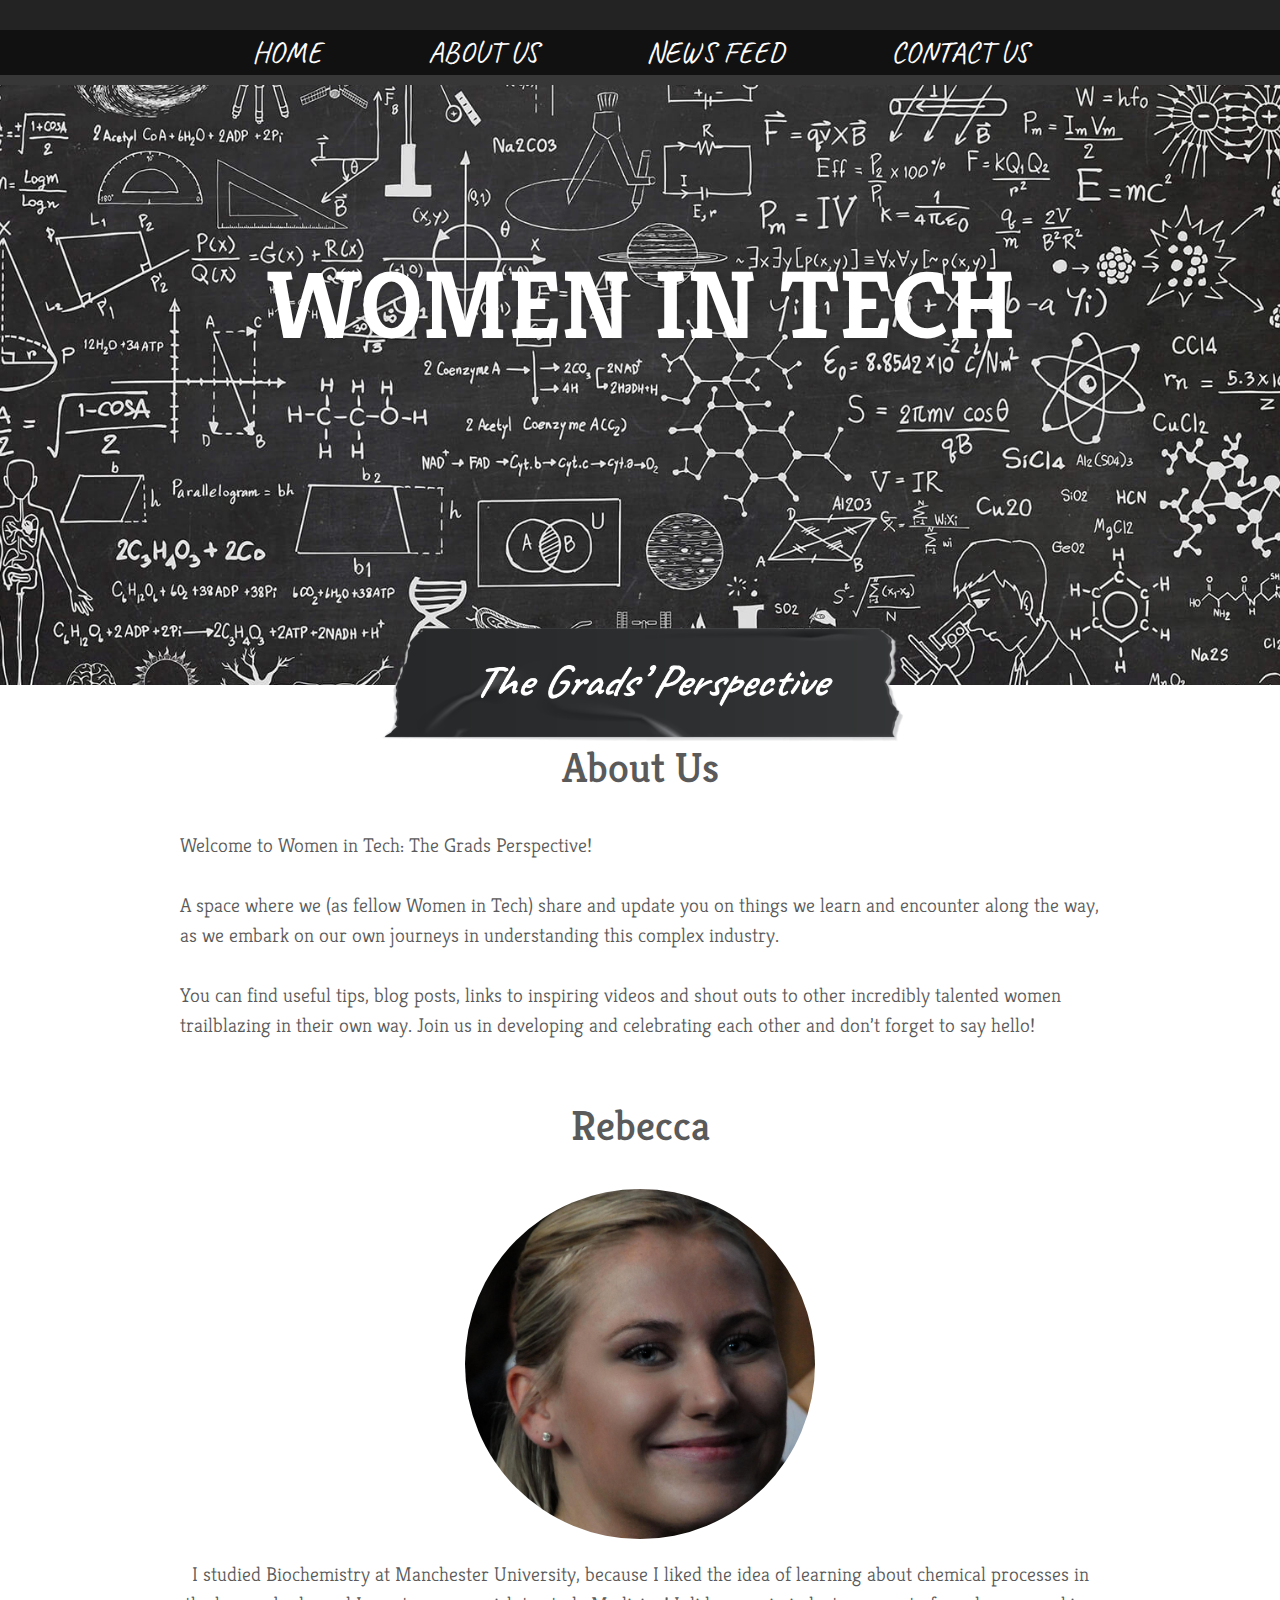
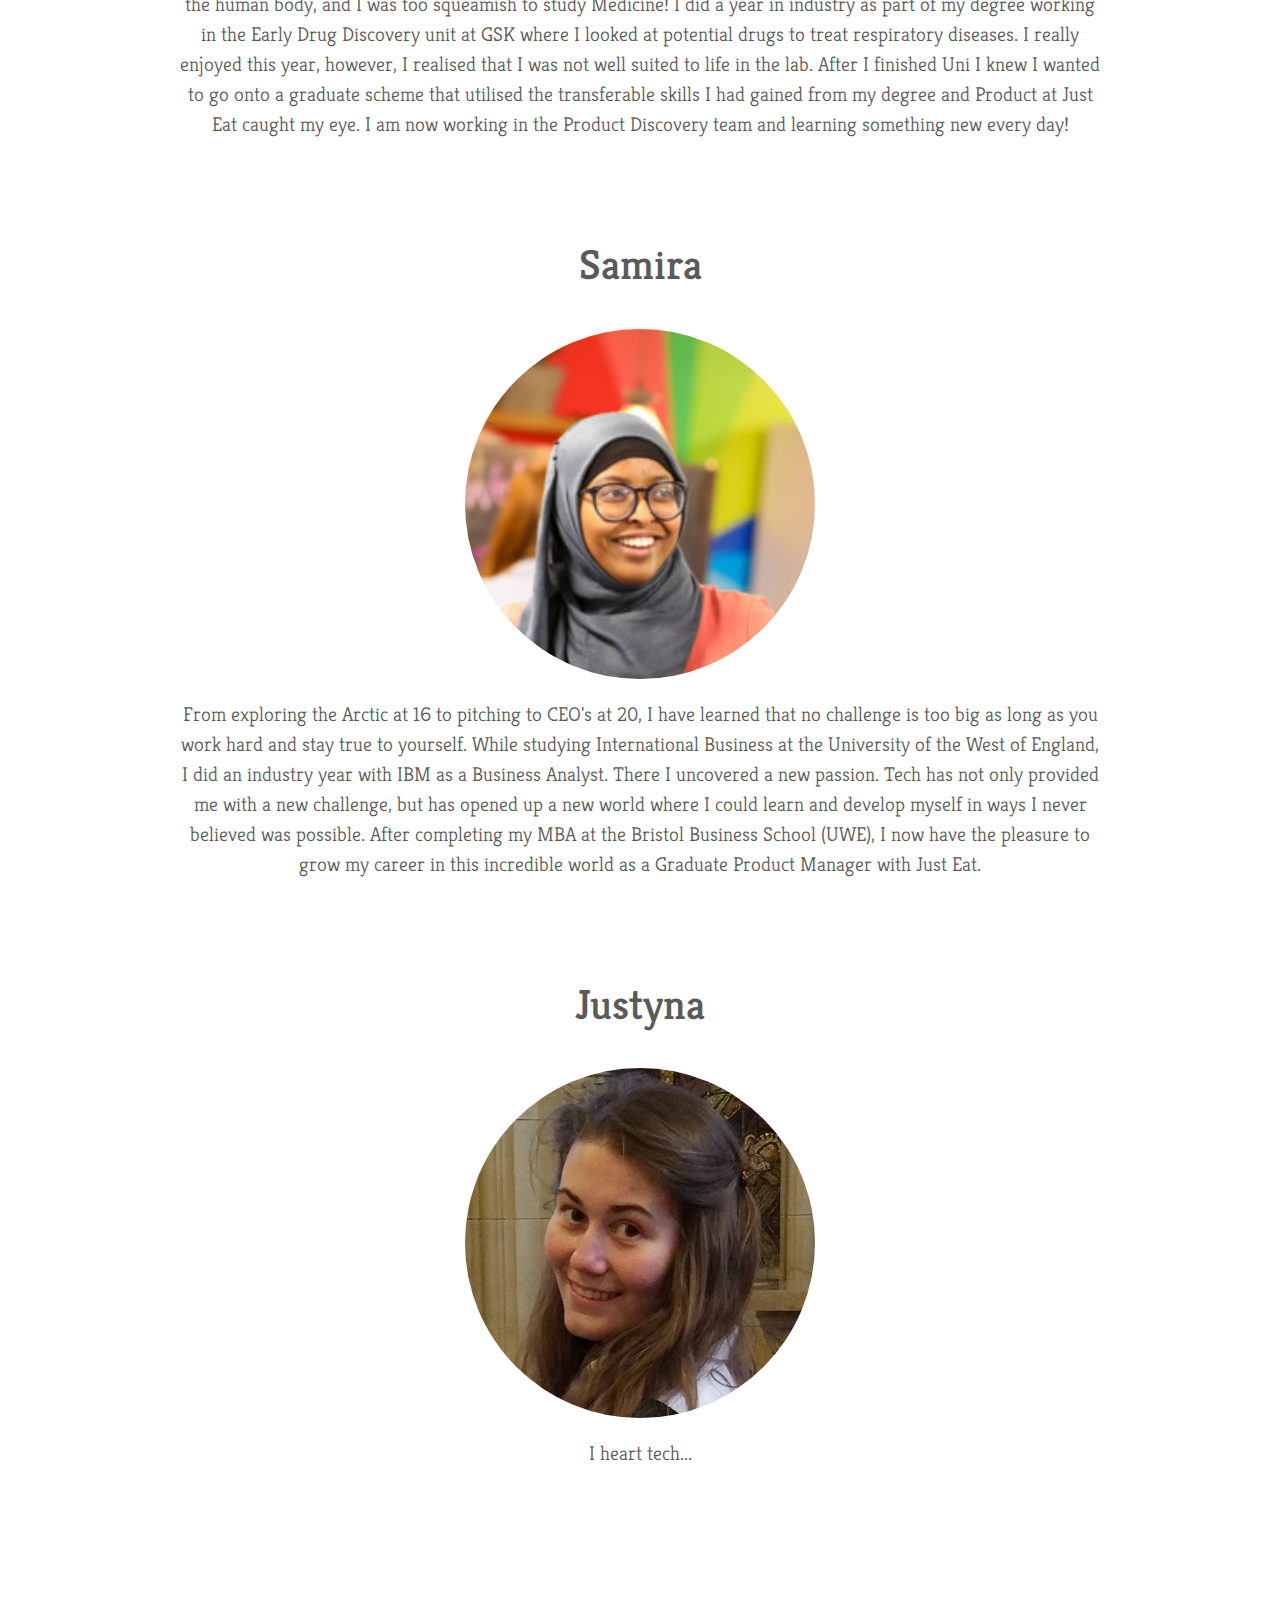
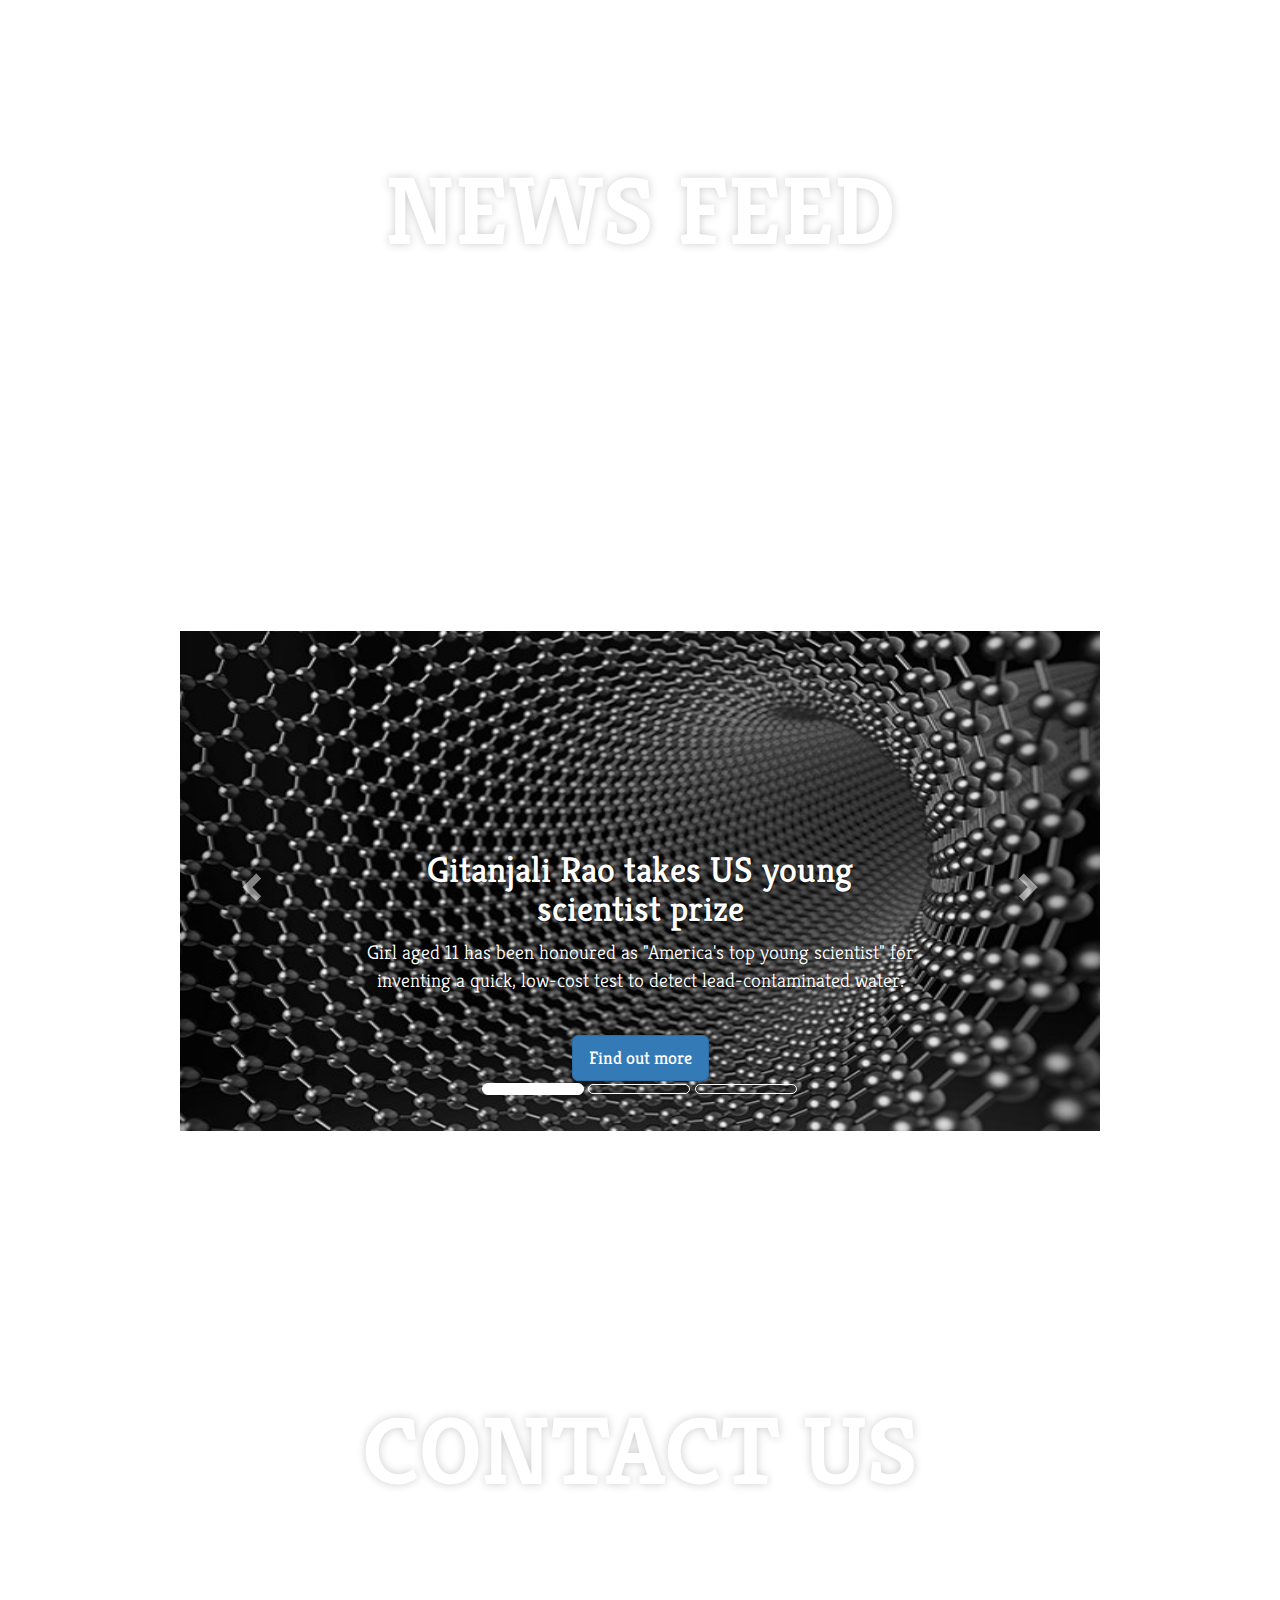
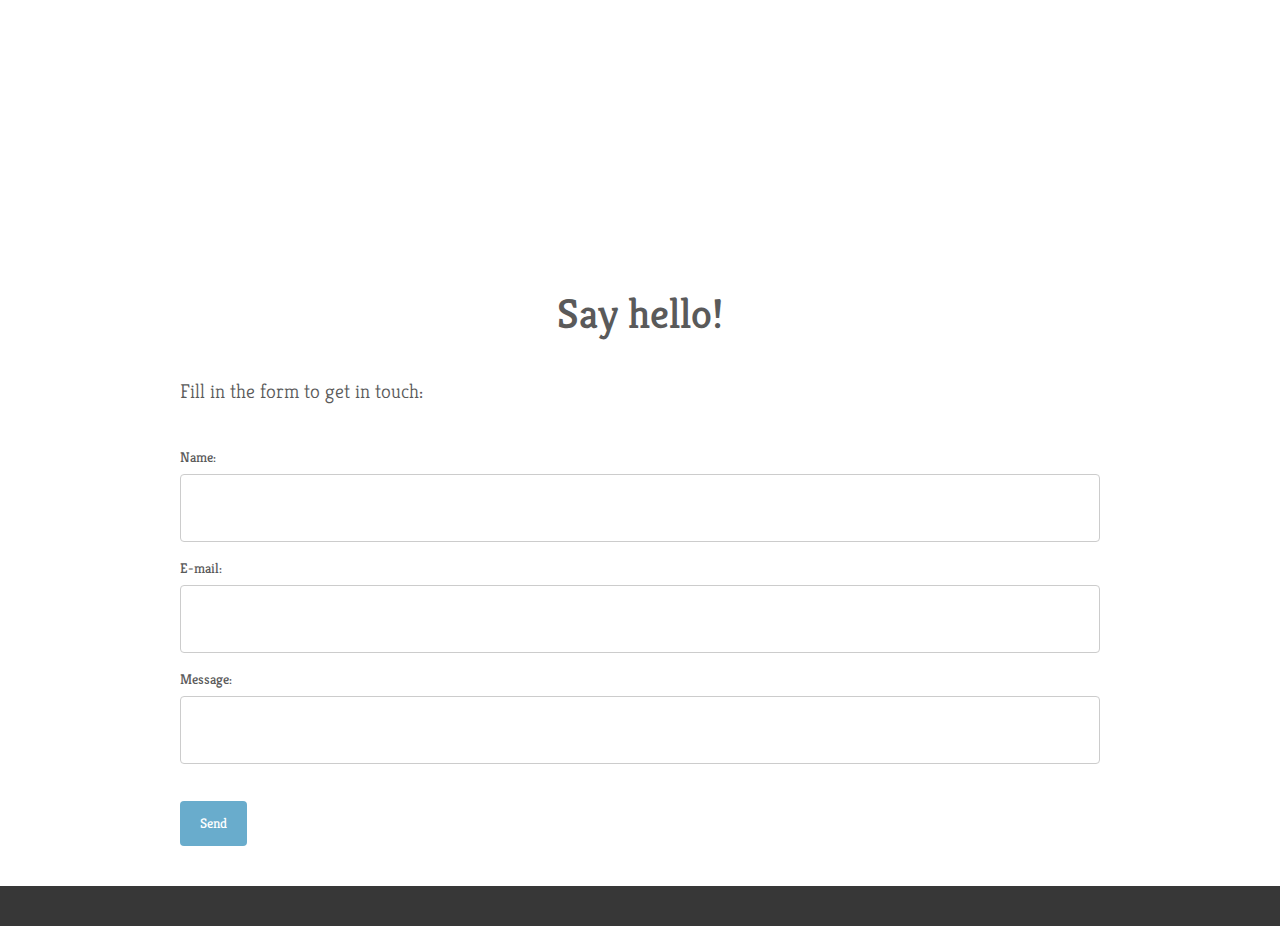
<file: Index.html>
<!DOCTYPE html>
<html lang="en" >
<head>
  <script src="https://ajax.googleapis.com/ajax/libs/jquery/3.3.1/jquery.min.js"></script>
  <link href="https://fonts.googleapis.com/css?family=Kreon:700" rel="stylesheet">
  <meta charset="utf-8" />
  <title>Women in Tech: The Grads Perspective</title>
  <link href='css/bootstrap.css' rel='stylesheet'>
  <meta content="width=device-width,initial-scale=1.0" name="viewport">

  <link href="https://fonts.googleapis.com/css?family=Caveat" rel="stylesheet">
  <link rel="stylesheet" href="css/style.css">
  <link href="css/carousel.css" rel="stylesheet">
</head>
<body>
  <header>
    <div class="topspace">
    <ul>
      <li id="home"> <a href="index.html">HOME</a></li>
      <li><a href="About.html">ABOUT US</a></li>
      <li><a href="Newsfeed.html">NEWS FEED</a></li>
      <li><a href="Contact.html">CONTACT US</a></li>
   </ul>
  </div>
  </header>
  <div class="wrapper">
    <main>

      <section class="section parallax parallax-1">
        <div class="container">
          <h1>Women in Tech</h1>
          <img class='TheGradsPerspective'src='images/TheGradsPerspective.png' height='400'>

        </div>
      </section>

      <section class="section content">
        <div class="container">
          <h2>About Us</h2>
          <p>Welcome to Women in Tech: The Grads Perspective!
            <br><br>
            A space where we (as fellow Women in Tech) share and update you on things we learn and encounter along the way, as we embark on our own journeys in understanding this complex industry.
            <br><br>
            You can find useful tips, blog posts, links to inspiring videos and shout outs to other incredibly talented women trailblazing in their own way. Join us in developing and celebrating each other and don’t forget to say hello! </p>
        </div>
        <br><br>
        <div id='menupics'>
        <div class="container">
         <h2>Rebecca</h2>
         <img class='circle'src='images/Rebecca.jpg' height='350'>
         <br><br>
         <p>I studied Biochemistry at Manchester University, because I liked the idea of learning about chemical processes in the human body, and I was too squeamish to study  Medicine! I did a year in industry as part of my degree working in the Early Drug Discovery unit at GSK where I looked at potential drugs to treat respiratory diseases. I really enjoyed this year, however, I realised that I was not well suited to life in the lab. After I finished Uni I knew I wanted to go onto a graduate scheme that utilised the transferable skills I had gained from my degree and Product at Just Eat caught my eye. I am now working in the Product Discovery team and learning something new every day!</p>
         <br><br>

         <h2>Samira</h2>
         <img src='images/Samira.JPG' class='circle' height='350'>
         <br><br>
         <p> From exploring the Arctic at 16 to pitching to CEO's at 20, I have learned that no challenge is too big as long as you work hard and stay true to yourself. While studying International Business at the University of the West of England, I did an industry year with IBM as a Business Analyst. There I uncovered a new passion. Tech has not only provided me with a new challenge, but has opened up a new world where I could learn and develop myself in ways I never believed was possible. After completing my MBA at the Bristol Business School (UWE), I now have the pleasure to grow my career in this incredible world as a Graduate Product Manager with Just Eat. </p>
         <br><br>

         <h2>Justyna</h2>
         <img src='images/Justyna.jpg' class='circle' height='350' >
         <br><br>
         <p>I heart tech...</p>
         <br><br>
        </div>
        </div>
      </section>

      <section class="section parallax parallax-2">
        <div class="container">
          <h1>News Feed</h1>
        </div>
      </section>

      <section class="section content">
        <div class="container">

          <!-- Carousel
   ================================================== -->
   <div id="myCarousel" class="carousel slide" data-ride="carousel">
     <!-- Indicators -->
     <ol class="carousel-indicators">
       <li data-target="#myCarousel" data-slide-to="0" class="active"></li>
       <li data-target="#myCarousel" data-slide-to="1"></li>
       <li data-target="#myCarousel" data-slide-to="2"></li>
     </ol>
     <div class="carousel-inner" role="listbox">
       <div class="item active">
         <img class="first-slide" src="images/tubes.jpg" alt="First slide">
         <div class="container">
           <div class="carousel-caption">
             <h1>Gitanjali Rao takes US young scientist prize</h1>
             <p>Girl aged 11 has been honoured as "America's top young scientist" for inventing a quick, low-cost test to detect lead-contaminated water.</p>
             <form>
<input type="button" class="btn btn-lg btn-primary" value="Find out more" onclick="window.location.href='Newsfeed.html'" />
</form>
           </div>
         </div>
       </div>
       <div class="item">
         <img class="second-slide" src="images/toptips.jpg" alt="Second slide">
         <div class="container">
           <div class="carousel-caption">
             <h1>Our 3 top tips to getting started in Tech</h1>
             <p>Read about our top 3 tips to bag a job in the technology sector.</p>
             <form>
<input type="button" class="btn btn-lg btn-primary" value="Find out more" onclick="window.location.href='Newsfeed.html'" />
</form>
           </div>
         </div>
       </div>
       <div class="item">
         <img class="third-slide" src="images/blog.jpg" alt="Third slide">
         <div class="container">
           <div class="carousel-caption">
             <h1>WiT Grads' Perspective Blog Post 1: Confidence</h1>
             <p>Do you think that confidence can be broken down into 'personal confidence' and 'professional confidence'? Have a quick read of our blog post called 'The strange thing about Confidence'.</p>
             <form>
<input type="button" class="btn btn-lg btn-primary" value="Find out more" onclick="window.location.href='Newsfeed.html'" />
</form>
           </div>
         </div>
       </div>
     </div>
     <a class="left carousel-control" href="#myCarousel" role="button" data-slide="prev">
       <span class="glyphicon glyphicon-chevron-left" aria-hidden="true"></span>
       <span class="sr-only">Previous</span>
     </a>
     <a class="right carousel-control" href="#myCarousel" role="button" data-slide="next">
       <span class="glyphicon glyphicon-chevron-right" aria-hidden="true"></span>
       <span class="sr-only">Next</span>
     </a>
   </div><!-- /.carousel -->

   <script src="https://ajax.googleapis.com/ajax/libs/jquery/1.12.4/jquery.min.js"></script>
     <script>window.jQuery || document.write('<script src="../../assets/js/vendor/jquery.min.js"><\/script>')</script>
     <script src="js/bootstrap.min.js"></script>

      </div>
      </section>

      <section class="section parallax parallax-3">
        <div class="container">
          <h1>Contact Us</h1>
        </div>
      </section>

      <section class="section content">
        <div class="container">
          <h2>Say hello!</h2>
          <p>Fill in the form to get in touch:</p>

      <form action="mailto:wit.grads2018@gmail.com" method="post" enctype="text/plain">
        Name:<br>
        <input type="text" name="name"><br>
        E-mail:<br>
        <input type="text" name="mail"><br>
        Message:<br>
        <input type="text" name="comment" size="50"><br><br>
        <input type="submit" value="Send">
      </form>
    </div>
      </section>

    </main>
  </div>

<script src="js/scripts.js"></script>

</body>
</html>
</file>
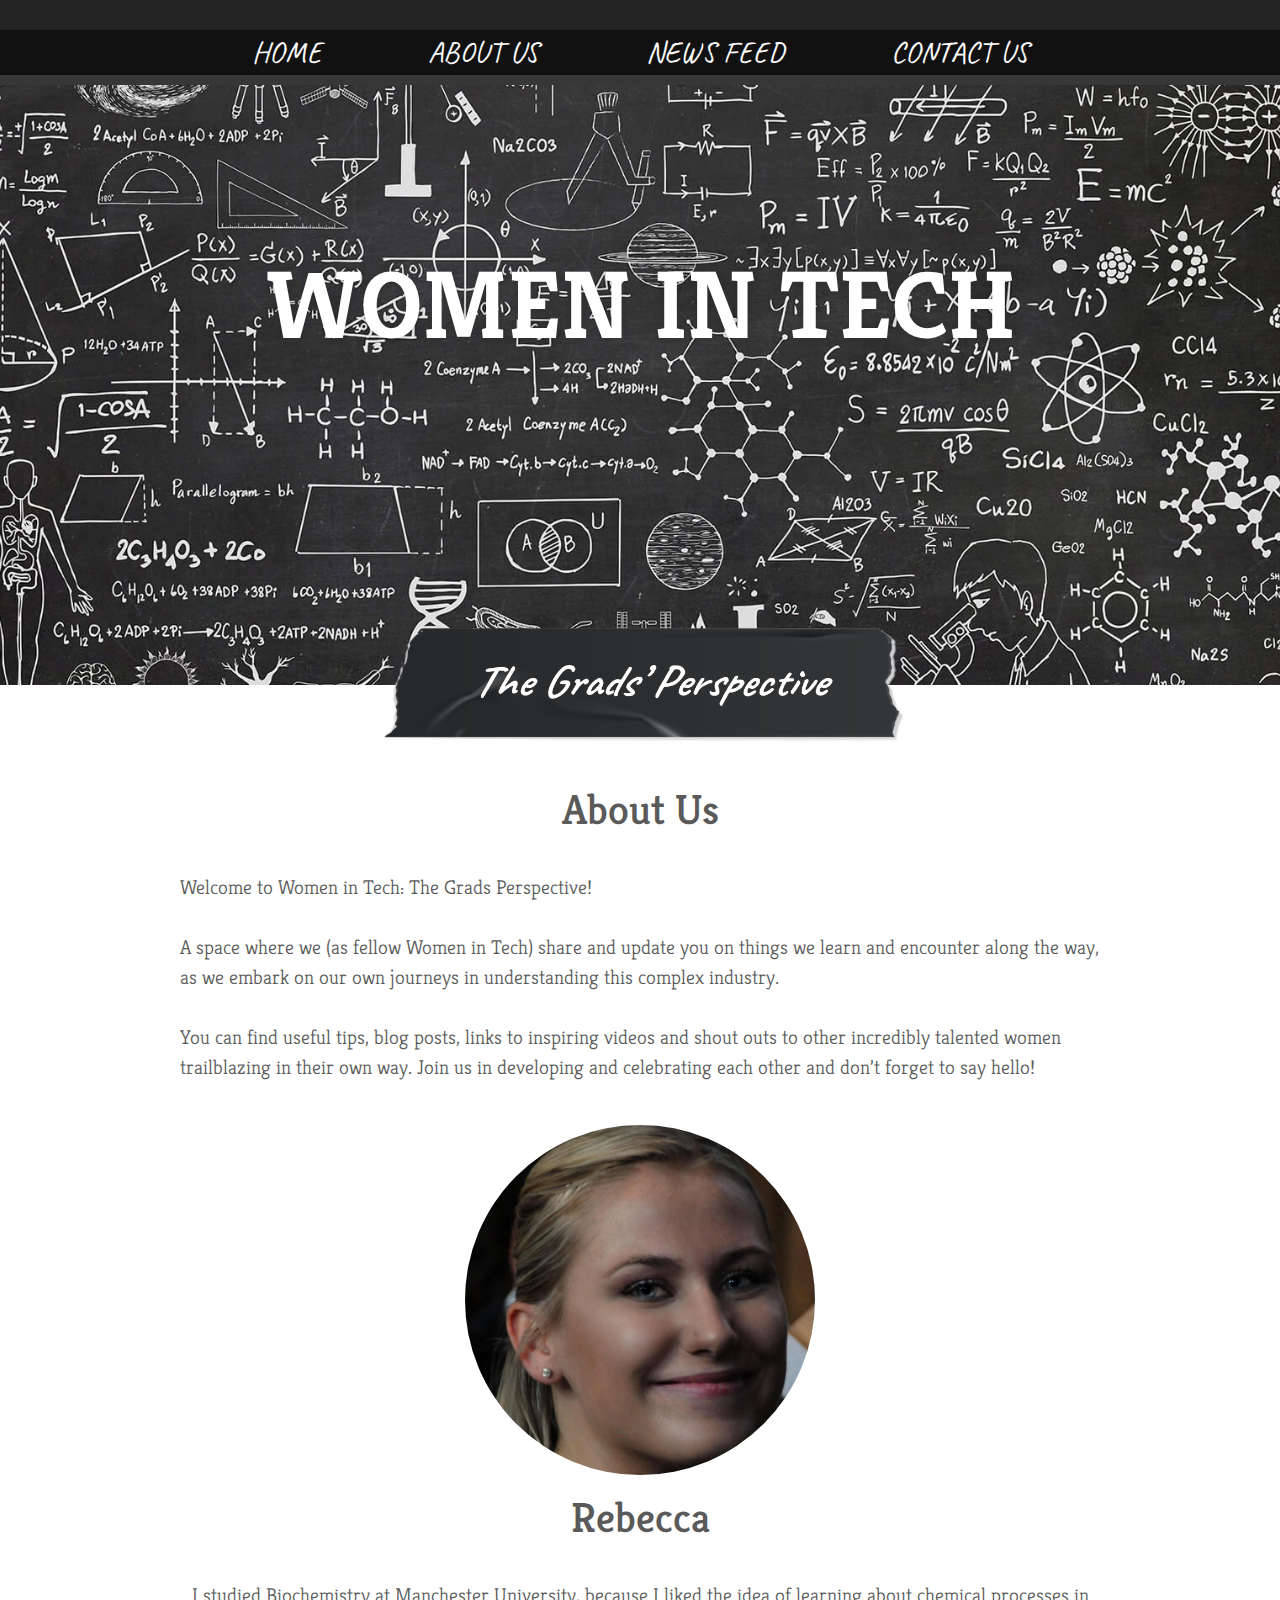
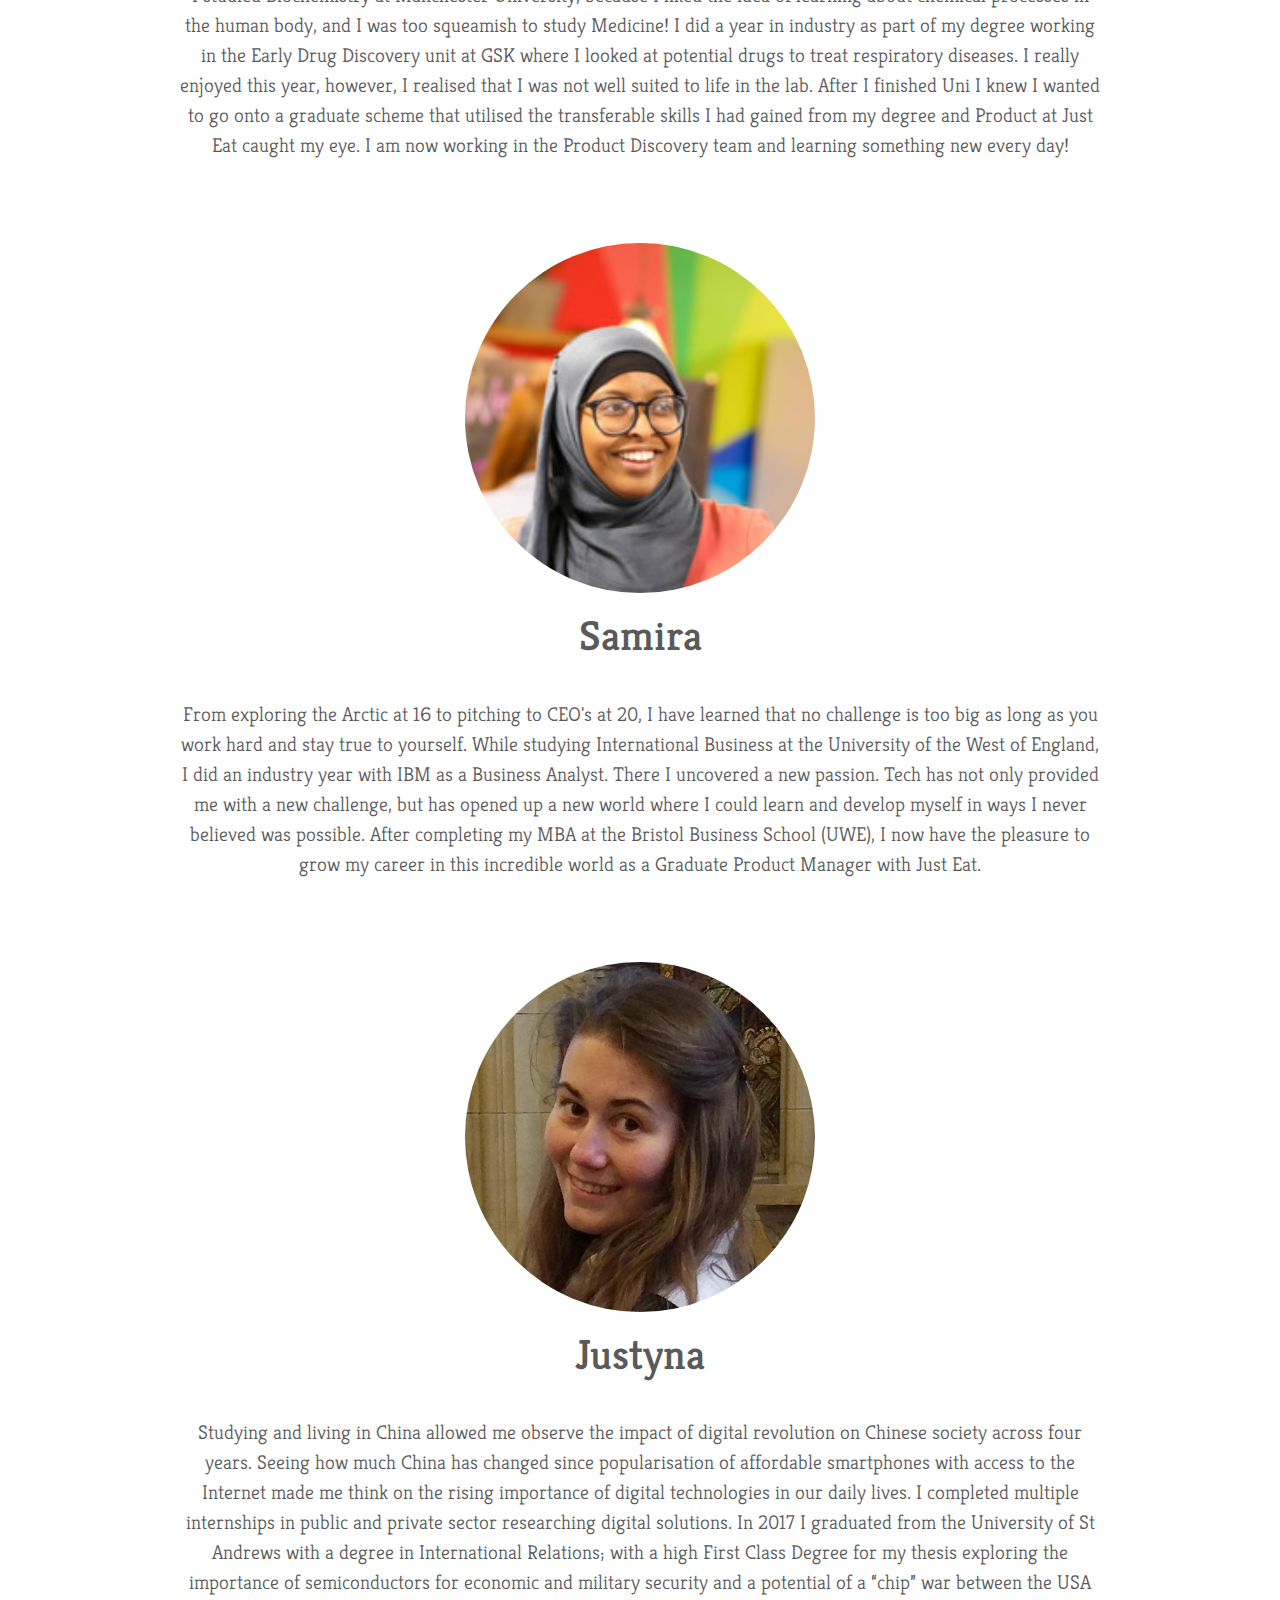
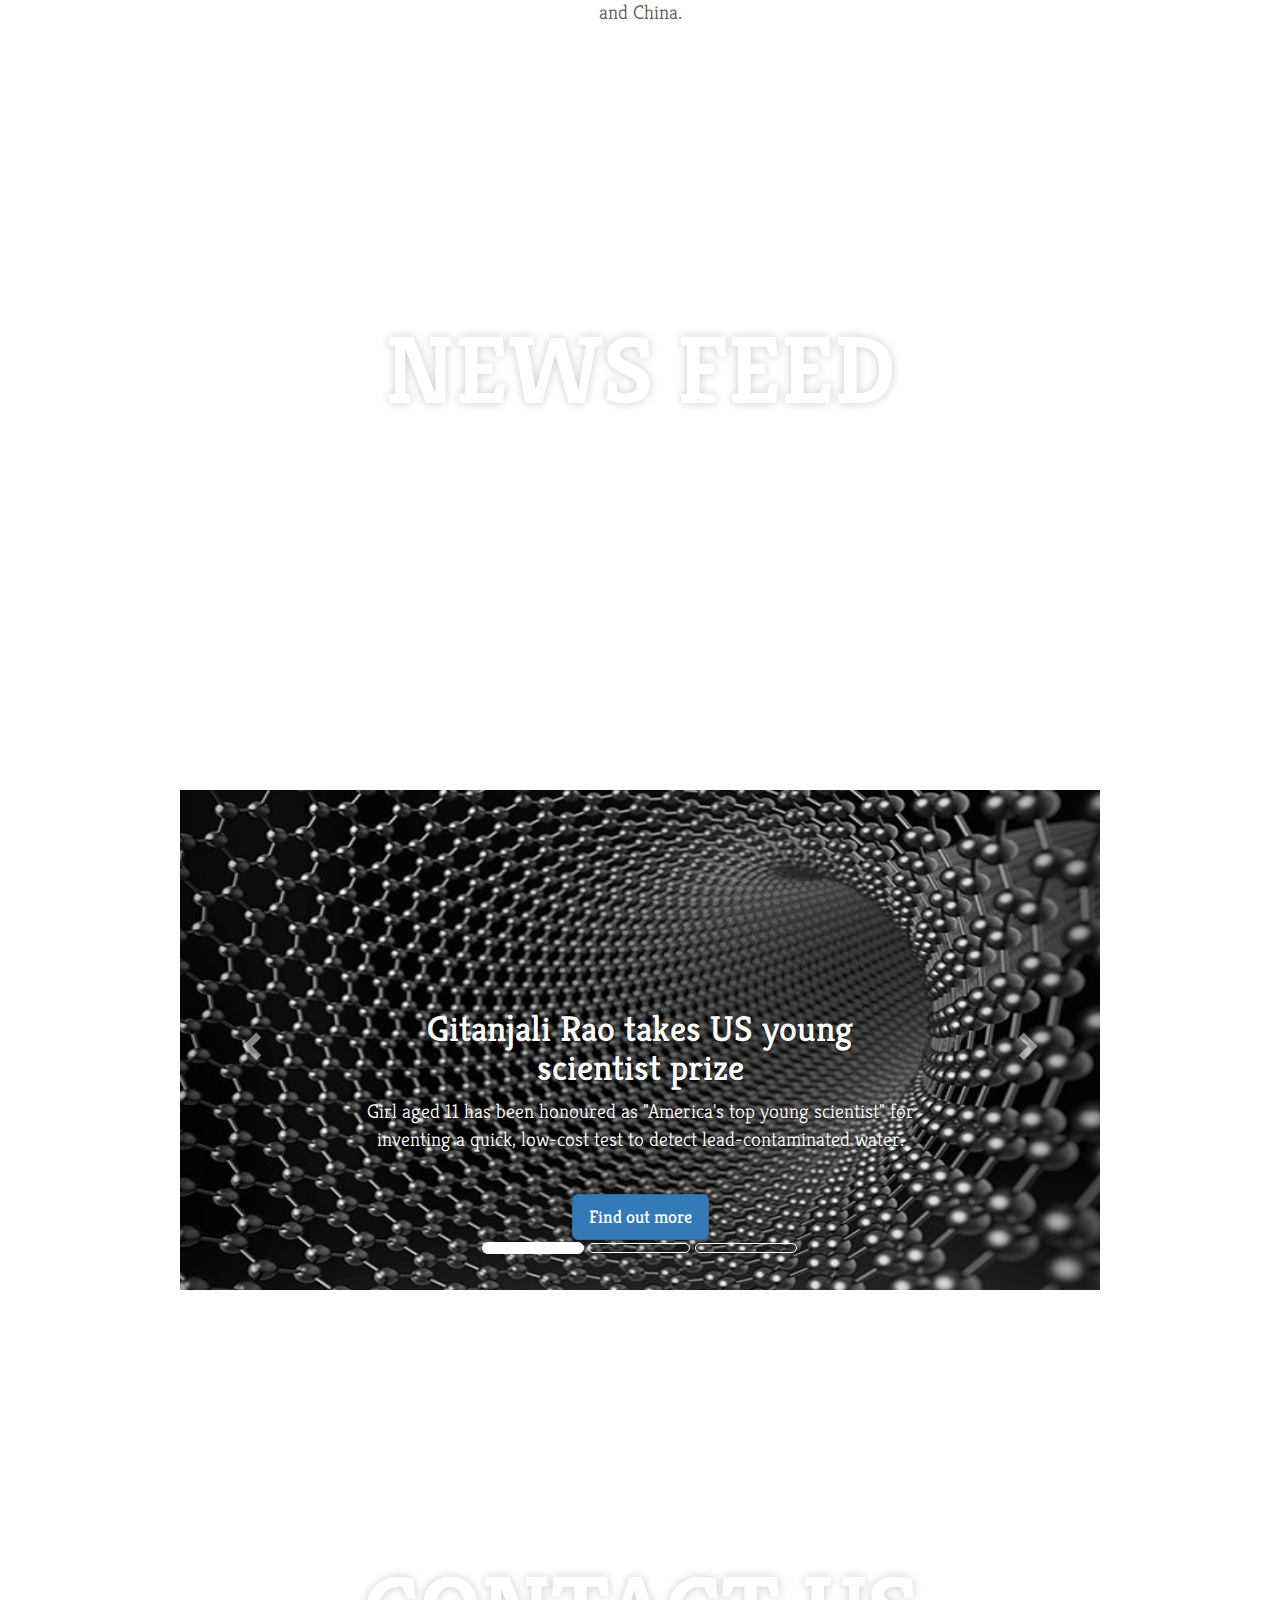
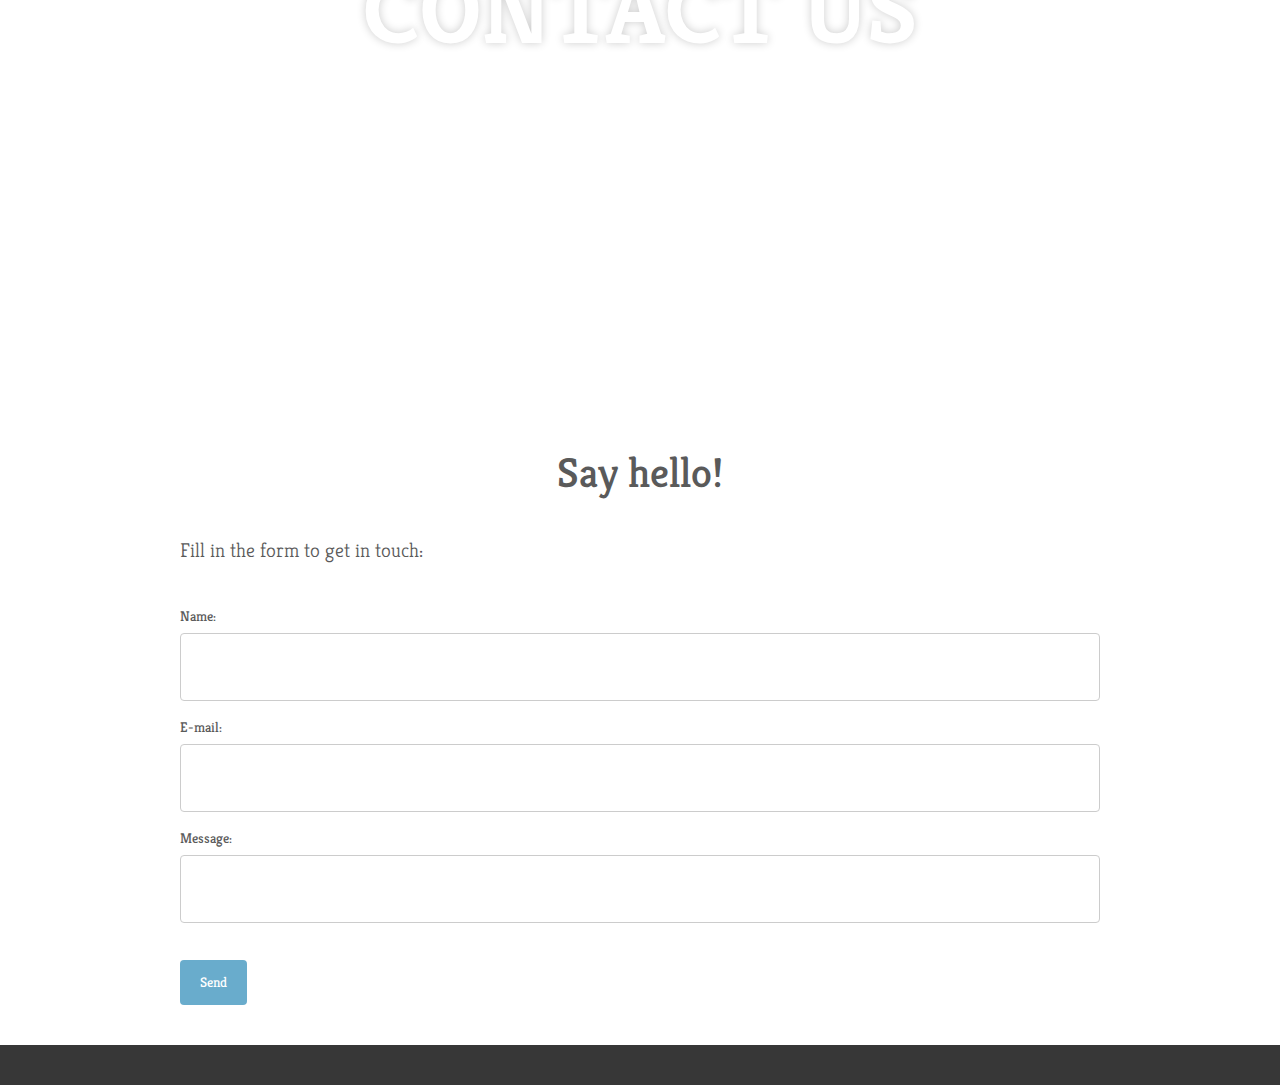
<file: index.html>
<!DOCTYPE html>
<html lang="en" >
<head>
  <script src="https://ajax.googleapis.com/ajax/libs/jquery/3.3.1/jquery.min.js"></script>
  <link href="https://fonts.googleapis.com/css?family=Kreon:700" rel="stylesheet">
  <meta charset="utf-8" />
  <title>Women in Tech: The Grads Perspective</title>
  <link href='css/bootstrap.css' rel='stylesheet'>
  <meta content="width=device-width,initial-scale=1.0" name="viewport">

  <link href="https://fonts.googleapis.com/css?family=Caveat" rel="stylesheet">
  <link rel="stylesheet" href="css/style.css">
  <link href="css/carousel.css" rel="stylesheet">
</head>
<body>
  <header>
    <div class="topspace">
    <ul>
      <li id="home"> <a href="#">HOME</a></li>
      <li><a href="#About">ABOUT US</a></li>
      <li><a href="#Newsfeed">NEWS FEED</a></li>
      <li><a href="#Contact">CONTACT US</a></li>
   </ul>
  </div>
  </header>
  <div class="wrapper">
    <main>

      <section class="section parallax parallax-1">
        <div class="container">
          <h1>Women in Tech</h1>
          <img class='TheGradsPerspective'src='images/TheGradsPerspective.png' height='400'>

        </div>
      </section>

      <section id="About" class="section content">
        <div class="container">
      <br><br>
          <h2>About Us</h2>
          <p>Welcome to Women in Tech: The Grads Perspective!
            <br><br>
            A space where we (as fellow Women in Tech) share and update you on things we learn and encounter along the way, as we embark on our own journeys in understanding this complex industry.
            <br><br>
            You can find useful tips, blog posts, links to inspiring videos and shout outs to other incredibly talented women trailblazing in their own way. Join us in developing and celebrating each other and don’t forget to say hello! </p>
        </div>
        <br><br>
        <div id='menupics'>
       <div class="container">
         <img class='circle'src='images/Rebecca.jpg' height='350'>
        <h2>Rebecca</h2>
        <p>I studied Biochemistry at Manchester University, because I liked the idea of learning about chemical processes in the human body, and I was too squeamish to study  Medicine! I did a year in industry as part of my degree working in the Early Drug Discovery unit at GSK where I looked at potential drugs to treat respiratory diseases. I really enjoyed this year, however, I realised that I was not well suited to life in the lab. After I finished Uni I knew I wanted to go onto a graduate scheme that utilised the transferable skills I had gained from my degree and Product at Just Eat caught my eye. I am now working in the Product Discovery team and learning something new every day!</p>
        <br><br>

      <img src='images/Samira.JPG' class='circle' height='350'>
        <h2>Samira</h2>
        <p> From exploring the Arctic at 16 to pitching to CEO's at 20, I have learned that no challenge is too big as long as you work hard and stay true to yourself. While studying International Business at the University of the West of England, I did an industry year with IBM as a Business Analyst. There I uncovered a new passion. Tech has not only provided me with a new challenge, but has opened up a new world where I could learn and develop myself in ways I never believed was possible. After completing my MBA at the Bristol Business School (UWE), I now have the pleasure to grow my career in this incredible world as a Graduate Product Manager with Just Eat. </p>
        <br><br>

      <img src='images/Justyna.jpg' class='circle' height='350' >
        <h2>Justyna</h2>
        <p>Studying and living in China allowed me observe the impact of digital revolution on Chinese society across four years. Seeing how much China has changed since popularisation of affordable smartphones with access to the Internet made me think on the rising importance of digital technologies in our daily lives. I completed multiple internships in public and private sector researching digital solutions. In 2017 I graduated from the University of St Andrews with a degree in International Relations; with a high First Class Degree for my thesis exploring the importance of semiconductors for economic and military security and a potential of a “chip” war between the USA and China.</p>
        <br><br>
       </div>
       </div>
     </section>

      <section id="Newsfeed" class="section parallax parallax-2">
        <div class="container">
          <h1>News Feed</h1>
        </div>
      </section>

      <section class="section content">
        <div class="container">

          <!-- Carousel
   ================================================== -->
   <div id="myCarousel" class="carousel slide" data-ride="carousel">
     <!-- Indicators -->
     <ol class="carousel-indicators">
       <li data-target="#myCarousel" data-slide-to="0" class="active"></li>
       <li data-target="#myCarousel" data-slide-to="1"></li>
       <li data-target="#myCarousel" data-slide-to="2"></li>
     </ol>
     <div class="carousel-inner" role="listbox">
       <div class="item active">
         <img class="first-slide" src="images/tubes.jpg" alt="First slide">
         <div class="container">
           <div class="carousel-caption">
             <h1>Gitanjali Rao takes US young scientist prize</h1>
             <p>Girl aged 11 has been honoured as "America's top young scientist" for inventing a quick, low-cost test to detect lead-contaminated water.</p>
             <form>
<input type="button" class="btn btn-lg btn-primary" value="Find out more" onclick="window.location.href='Newsfeed.html'" />
</form>
           </div>
         </div>
       </div>
       <div class="item">
         <img class="second-slide" src="images/toptips.jpg" alt="Second slide">
         <div class="container">
           <div class="carousel-caption">
             <h1>Our 3 top tips to getting started in Tech</h1>
             <p>Read about our top 3 tips to bag a job in the technology sector.</p>
             <form>
<input type="button" class="btn btn-lg btn-primary" value="Find out more" onclick="window.location.href='Newsfeed.html'" />
</form>
           </div>
         </div>
       </div>
       <div class="item">
         <img class="third-slide" src="images/blog.jpg" alt="Third slide">
         <div class="container">
           <div class="carousel-caption">
             <h1>WiT Grads' Perspective Blog Post 1: Confidence</h1>
             <p>Do you think that confidence can be broken down into 'personal confidence' and 'professional confidence'? Have a quick read of our blog post called 'The strange thing about Confidence'.</p>
             <form>
<input type="button" class="btn btn-lg btn-primary" value="Find out more" onclick="window.location.href='Newsfeed.html'" />
</form>
           </div>
         </div>
       </div>
     </div>
     <a class="left carousel-control" href="#myCarousel" role="button" data-slide="prev">
       <span class="glyphicon glyphicon-chevron-left" aria-hidden="true"></span>
       <span class="sr-only">Previous</span>
     </a>
     <a class="right carousel-control" href="#myCarousel" role="button" data-slide="next">
       <span class="glyphicon glyphicon-chevron-right" aria-hidden="true"></span>
       <span class="sr-only">Next</span>
     </a>
   </div><!-- /.carousel -->

   <script src="https://ajax.googleapis.com/ajax/libs/jquery/1.12.4/jquery.min.js"></script>
     <script>window.jQuery || document.write('<script src="../../assets/js/vendor/jquery.min.js"><\/script>')</script>
     <script src="js/bootstrap.min.js"></script>

      </div>
      </section>

      <section class="section parallax parallax-3">
        <div class="container">
          <h1>Contact Us</h1>
        </div>
      </section>

      <section id="Contact" class="section content">
        <div class="container">
          <h2>Say hello!</h2>
          <p>Fill in the form to get in touch:</p>

      <form action="mailto:wit.grads2018@gmail.com" method="post" enctype="text/plain">
        Name:<br>
        <input type="text" name="name"><br>
        E-mail:<br>
        <input type="text" name="mail"><br>
        Message:<br>
        <input type="text" name="comment" size="50"><br><br>
        <input type="submit" value="Send">
      </form>
    </div>
      </section>

    </main>
  </div>

<script src="js/scripts.js"></script>

</body>
</html>
</file>
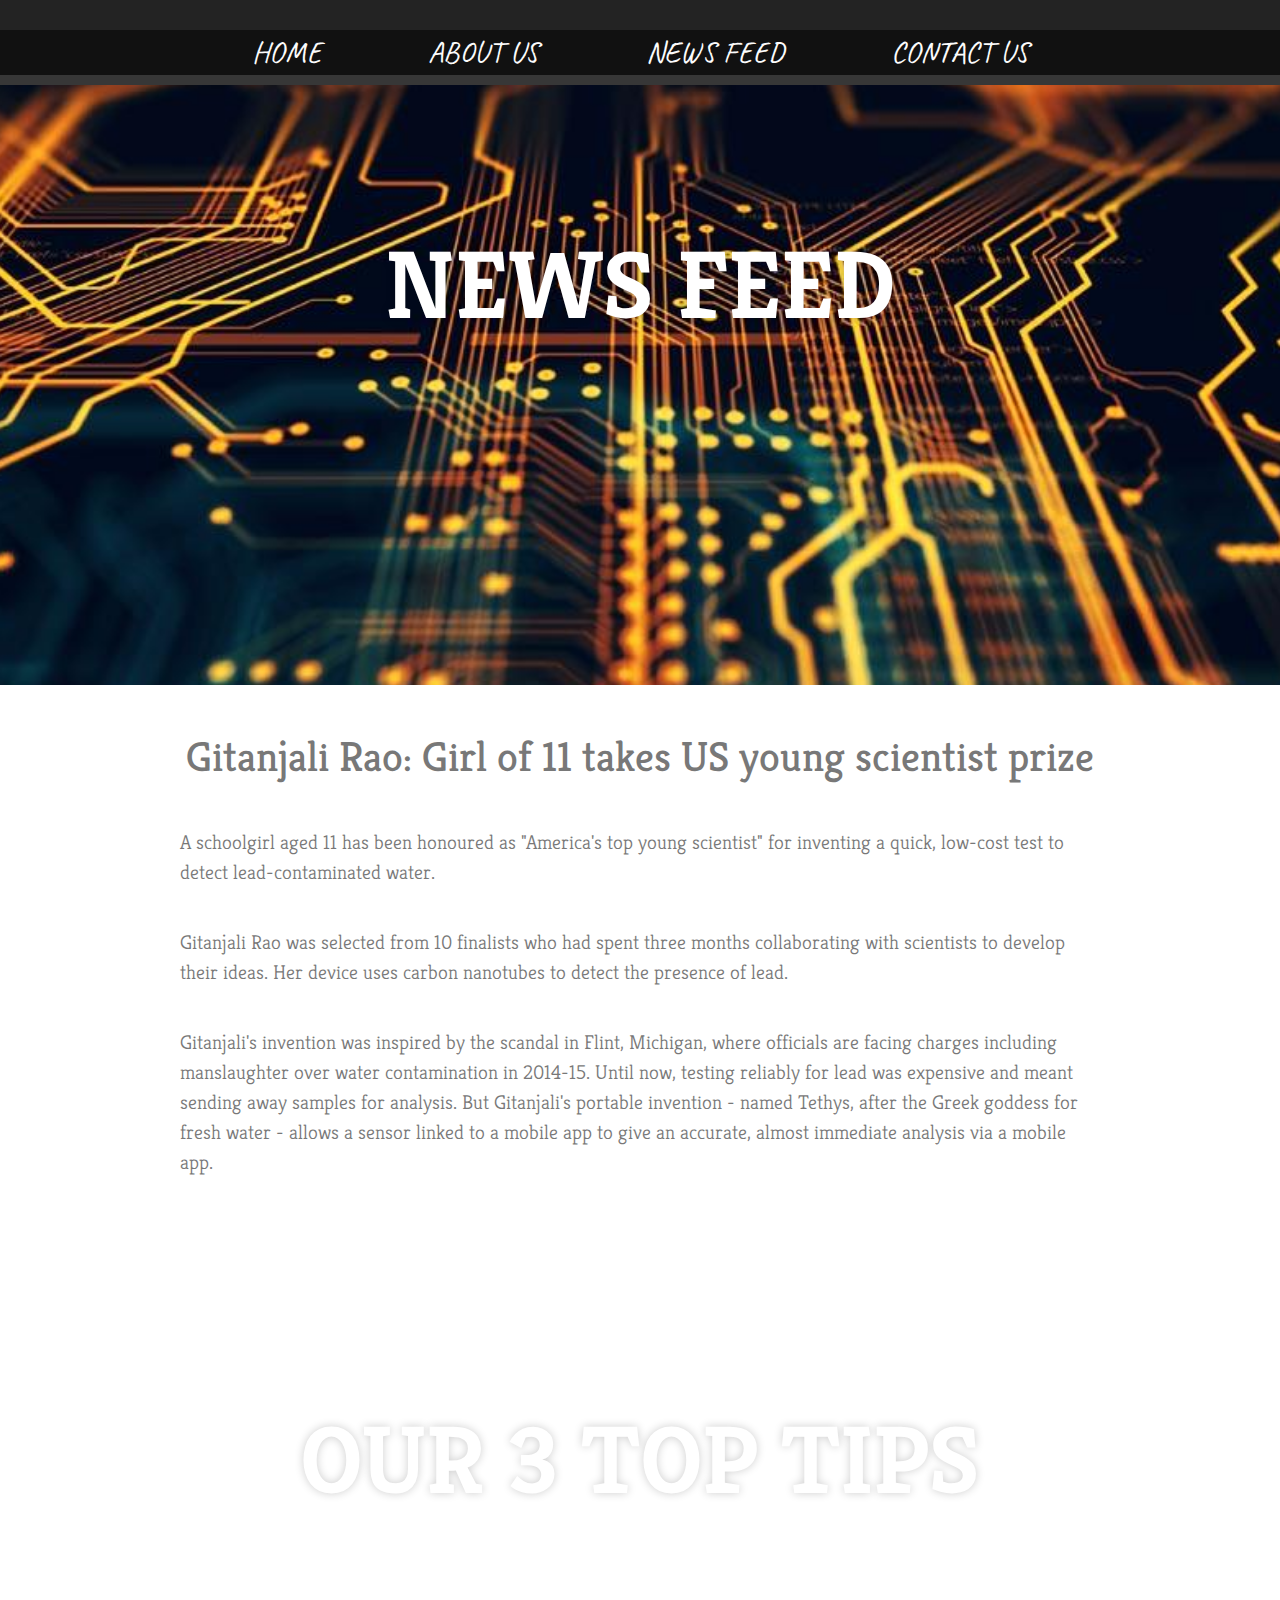
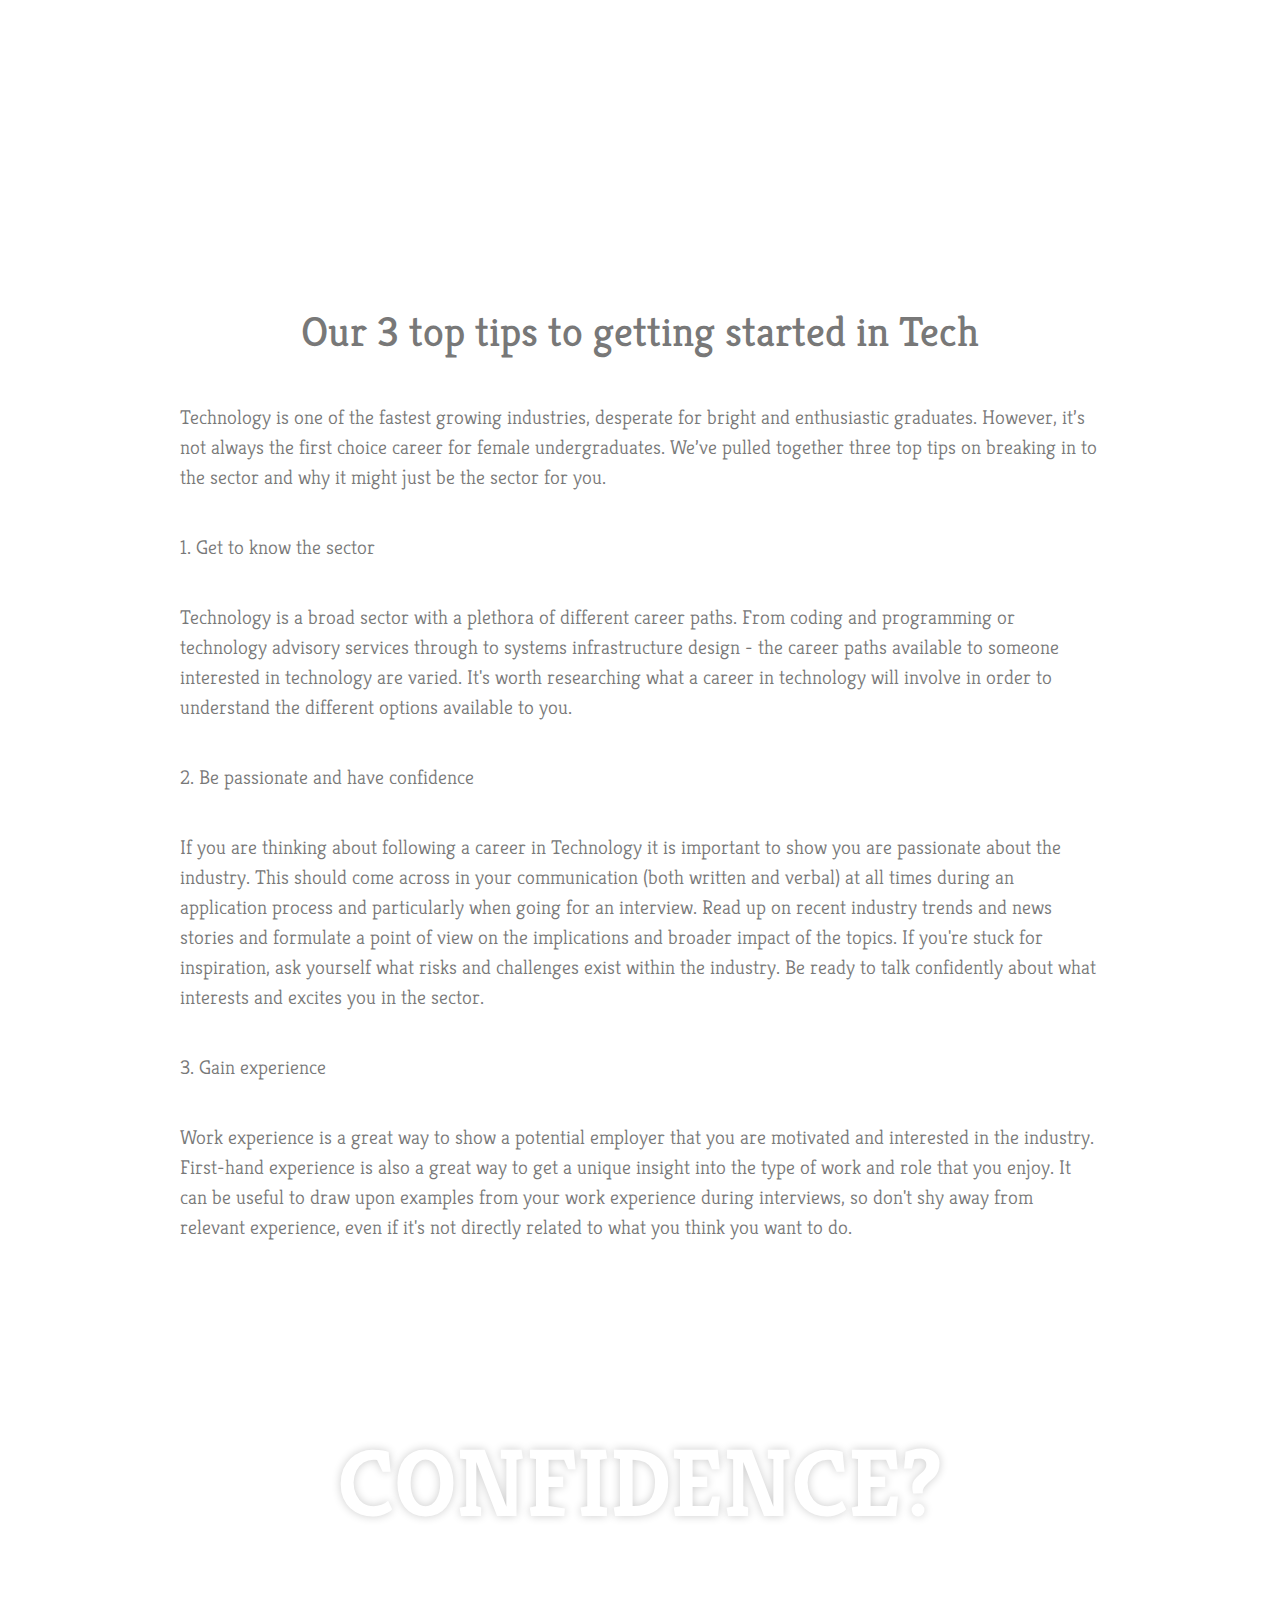
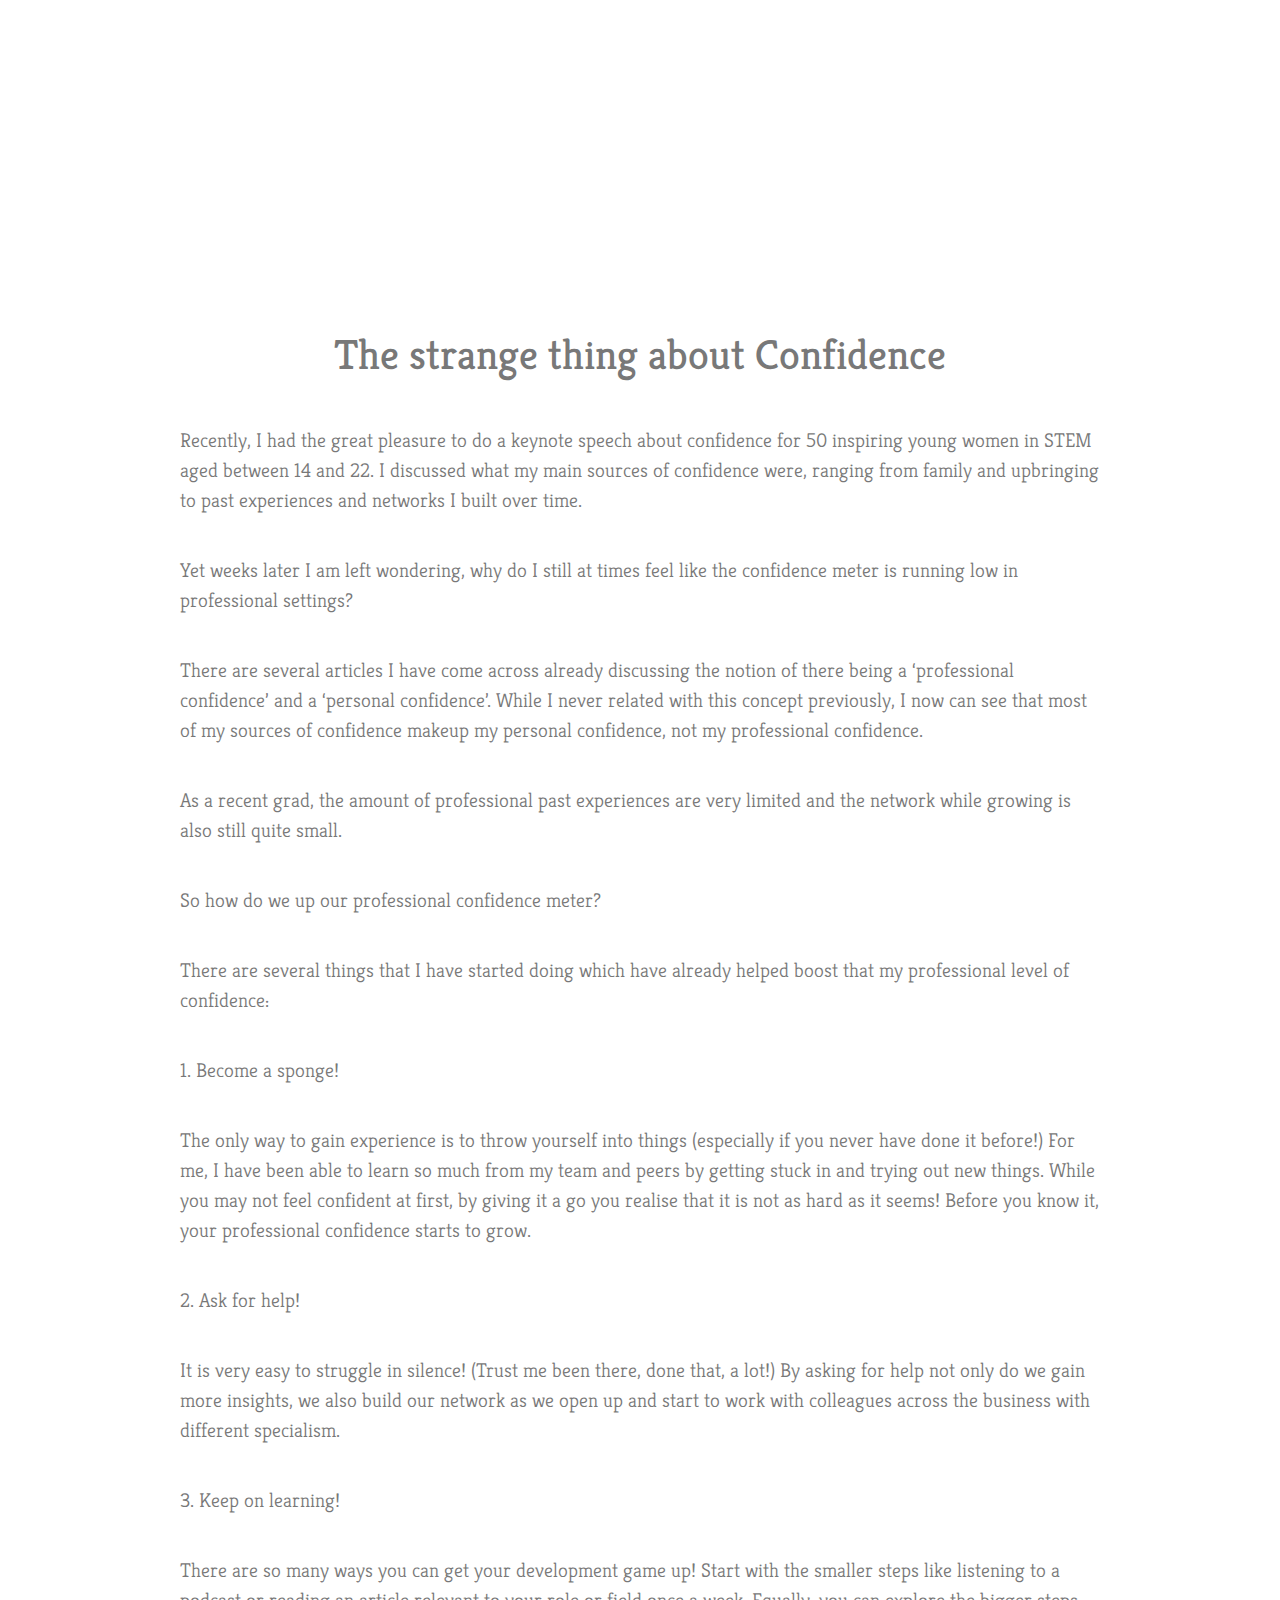
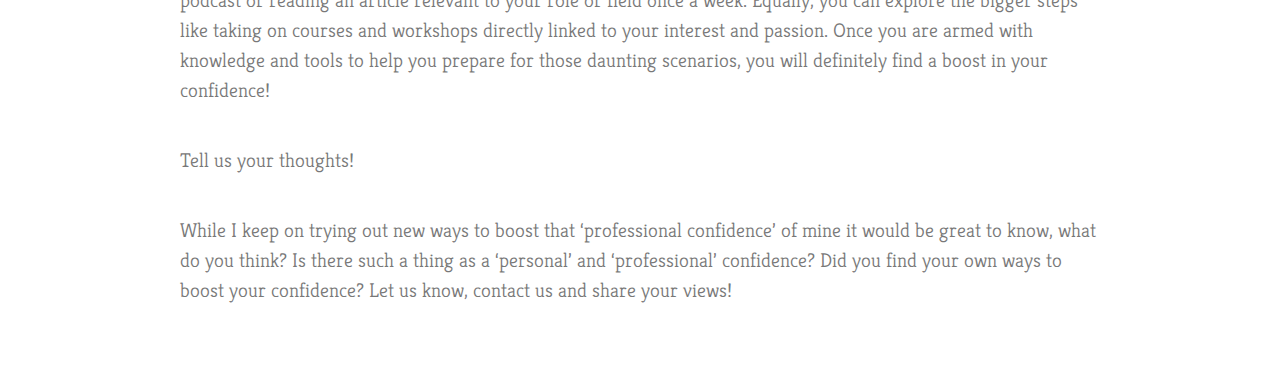
<file: Newsfeed.html>
<!DOCTYPE html>
<html lang="en" >
<head>
  <script src="https://ajax.googleapis.com/ajax/libs/jquery/3.3.1/jquery.min.js"></script>
  <link href="https://fonts.googleapis.com/css?family=Kreon:700" rel="stylesheet">
  <meta charset="utf-8" />
  <title>News Feed</title>
  <meta content="width=device-width,initial-scale=1.0" name="viewport">

  <link href="https://fonts.googleapis.com/css?family=Caveat" rel="stylesheet">
  <link rel="stylesheet" href="css/style.css">
</head>
<body>
  <header>
    <div class="topspace">
    <ul>
      <li id="home"> <a href="https://jewomenintech.github.io/Grads2018/">HOME</a></li>
      <li><a href="https://jewomenintech.github.io/Grads2018/#About">ABOUT US</a></li>
      <li><a href="#">NEWS FEED</a></li>
      <li><a href="https://jewomenintech.github.io/Grads2018/#Contact">CONTACT US</a></li>
   </ul>
  </div>
  </header>
  <div class="wrapper">
    <main>

      <section class="section parallax parallax-2">
        <div class="container">
          <h1>News Feed</h1>
        </div>
      </section>

      <section class="section content">
        <div class="container">
          <h2>Gitanjali Rao: Girl of 11 takes US young scientist prize</h2>
          <p>A schoolgirl aged 11 has been honoured as "America's top young scientist" for inventing a quick, low-cost test to detect lead-contaminated water.</P>
          <p>Gitanjali Rao was selected from 10 finalists who had spent three months collaborating with scientists to develop their ideas. Her device uses carbon nanotubes to detect the presence of lead.</p>
          <p>Gitanjali's invention was inspired by the scandal in Flint, Michigan, where officials are facing charges including manslaughter over water contamination in 2014-15. Until now, testing reliably for lead was expensive and meant sending away samples for analysis. But Gitanjali's portable invention - named Tethys, after the Greek goddess for fresh water - allows a sensor linked to a mobile app to give an accurate, almost immediate analysis via a mobile app.</p>
          <br><br>
          </div>

        <section class="section parallax parallax-4">
            <div class="container">
              <h1>Our 3 top tips</h1>
            </div>
            </section>

          <section class="section content">
            <div class="container">
              <h2>Our 3 top tips to getting started in Tech</h2>
              <p>Technology is one of the fastest growing industries, desperate for bright and enthusiastic graduates. However, it’s not always the first choice career for female undergraduates. We’ve pulled together three top tips on breaking in to the sector and why it might just be the sector for you.</p>
              <p>1. Get to know the sector</p>
              <p>Technology is a broad sector with a plethora of different career paths. From coding and programming or technology advisory services through to systems infrastructure design - the career paths available to someone interested in technology are varied. It's worth researching what a career in technology will involve in order to understand the different options available to you.</p>
              <p>2. Be passionate and have confidence</p>
              <p>If you are thinking about following a career in Technology it is important to show you are passionate about the industry. This should come across in your communication (both written and verbal) at all times during an application process and particularly when going for an interview. Read up on recent industry trends and news stories and formulate a point of view on the implications and broader impact of the topics. If you're stuck for inspiration, ask yourself what risks and challenges exist within the industry. Be ready to talk confidently about what interests and excites you in the sector.</p>
              <p>3. Gain experience</p>
              <p>Work experience is a great way to show a potential employer that you are motivated and interested in the industry. First-hand experience is also a great way to get a unique insight into the type of work and role that you enjoy. It can be useful to draw upon examples from your work experience during interviews, so don't shy away from relevant experience, even if it's not directly related to what you think you want to do.</p>

            </div>
            </section>

            <section class="section parallax parallax-5">
                <div class="container">
                  <h1>Confidence?</h1>
                </div>
                </section>

              <section class="section content">
                <div class="container">
                  <h2>The strange thing about Confidence</h2>
                  <p>Recently, I had the great pleasure to do a keynote speech about confidence for 50 inspiring young women in STEM aged between 14 and 22. I discussed what my main sources of confidence were, ranging from family and upbringing to past experiences and networks I built over time. </p>
                  <p>Yet weeks later I am left wondering, why do I still at times feel like the confidence meter is running low in professional settings? </p>
                  <p>There are several articles I have come across already discussing the notion of there being a ‘professional confidence’ and a ‘personal confidence’. While I never related with this concept previously, I now can see that most of my sources of confidence makeup my personal confidence, not my professional confidence.</p>
                  <p>As a recent grad, the amount of professional past experiences are very limited and the network while growing is also still quite small. </p>
                  <p>So how do we up our professional confidence meter?</p>
                  <p>There are several things that I have started doing which have already helped boost that my professional level of confidence:</p>
                  <p>1. Become a sponge!</p>
                  <p>The only way to gain experience is to throw yourself into things (especially if you never have done it before!) For me, I have been able to learn so much from my team and peers by getting stuck in and trying out new things. While you may not feel confident at first, by giving it a go you realise that it is not as hard as it seems! Before you know it, your professional confidence starts to grow.</p>
                  <p>2. Ask for help!</p>
                  <p>It is very easy to struggle in silence! (Trust me been there, done that, a lot!) By asking for help not only do we gain more insights, we also build our network as we open up and start to work with colleagues across the business with different specialism. </p>
                  <p>3. Keep on learning!</p>
                  <p>There are so many ways you can get your development game up! Start with the smaller steps like listening to a podcast or reading an article relevant to your role or field once a week. Equally, you can explore the bigger steps like taking on courses and workshops directly linked to your interest and passion. Once you are armed with knowledge and tools to help you prepare for those daunting scenarios, you will definitely find a boost in your confidence!</p>
                  <p>Tell us your thoughts!</p>
                  <p>While I keep on trying out new ways to boost that ‘professional confidence’ of mine it would be great to know, what do you think? Is there such a thing as a ‘personal’ and ‘professional’ confidence? Did you find your own ways to boost your confidence? Let us know, contact us and share your views!</p>

                </div>
                </section>

<script src="js/scripts.js"></script>

    </body>
    </html>
</file>
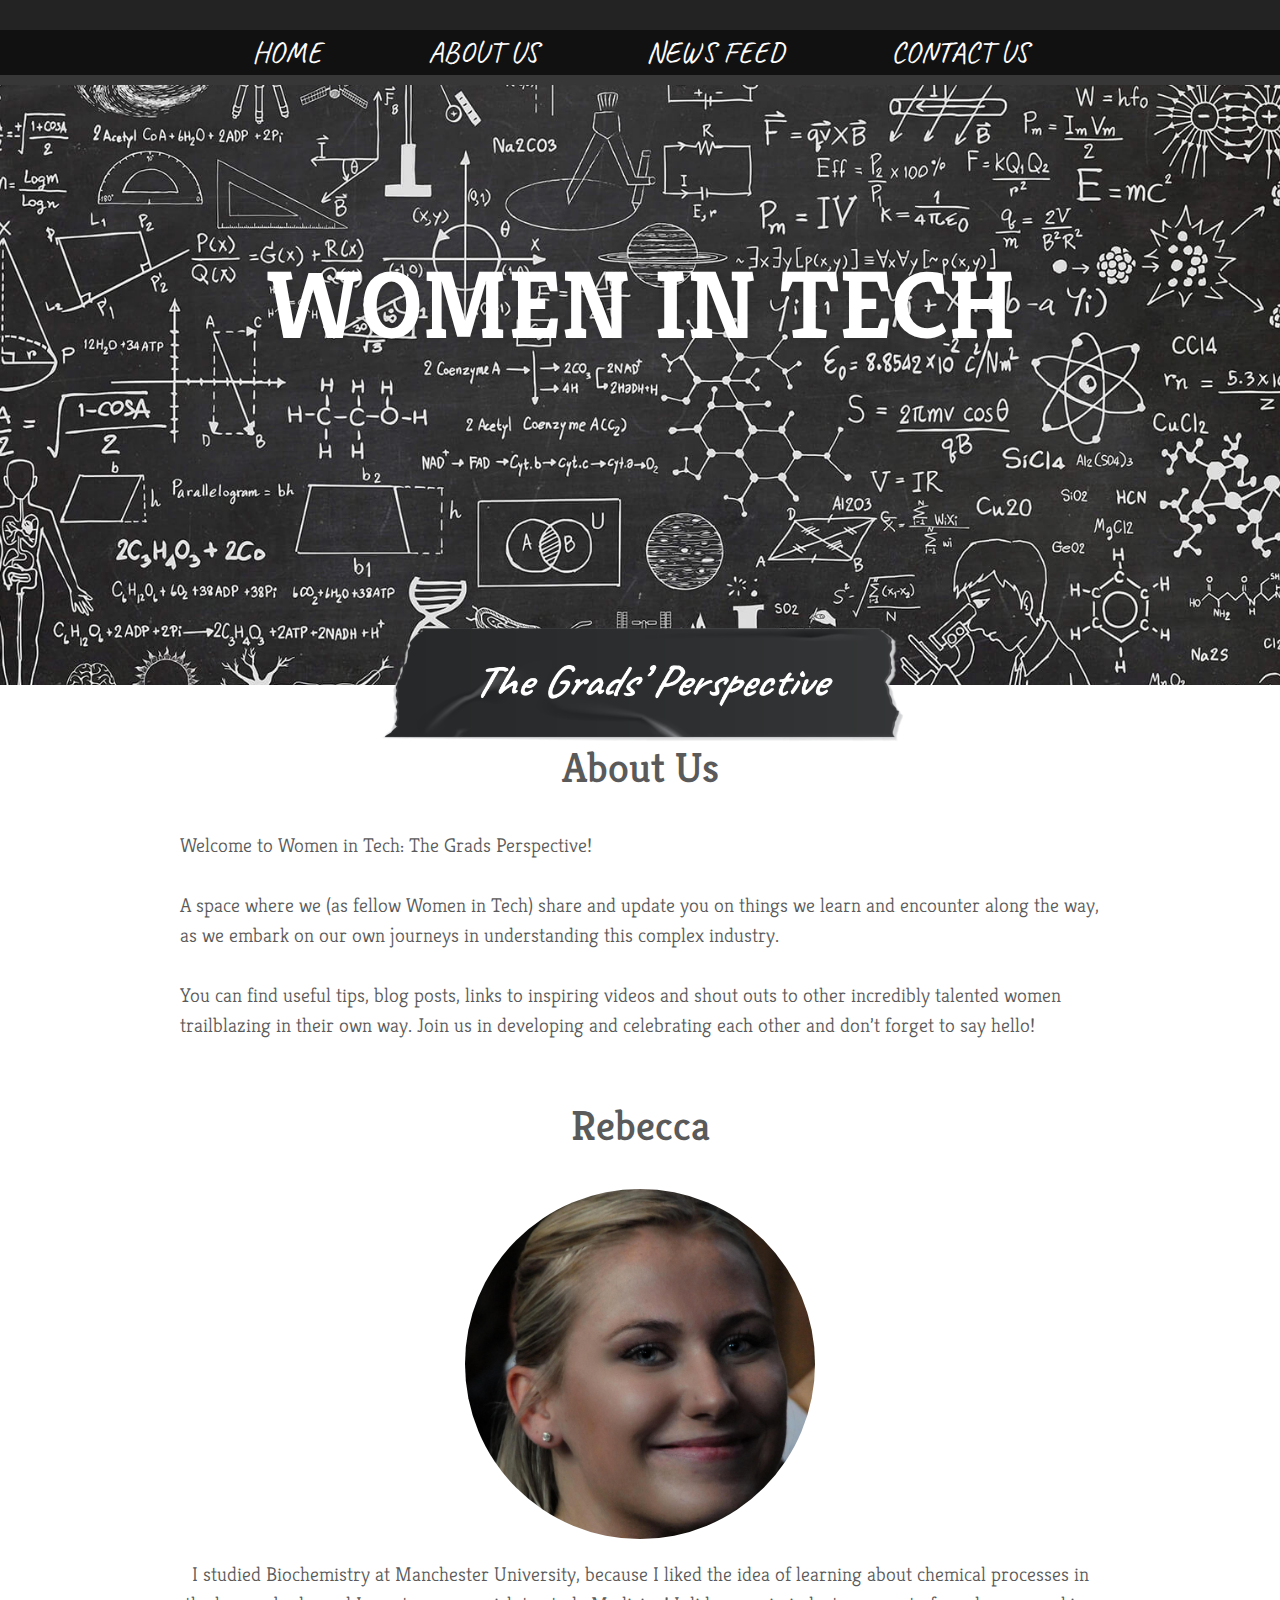
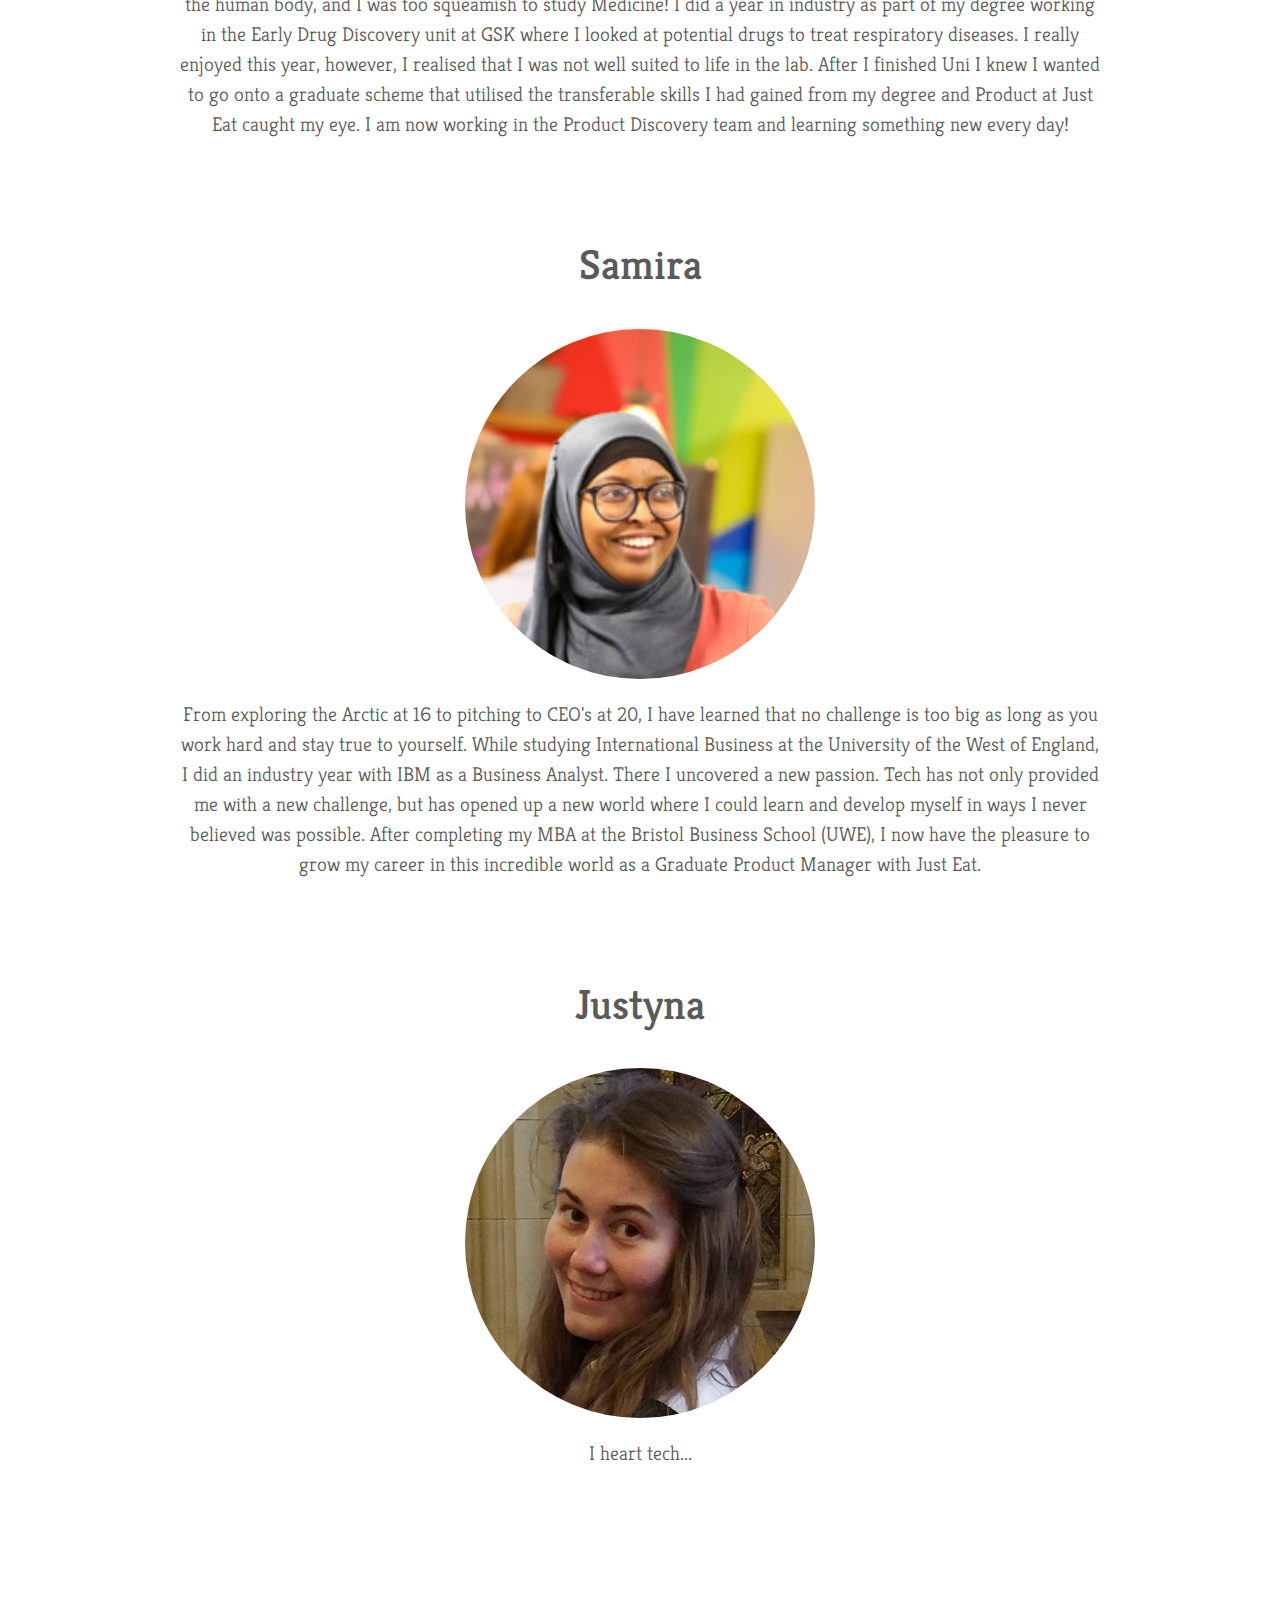
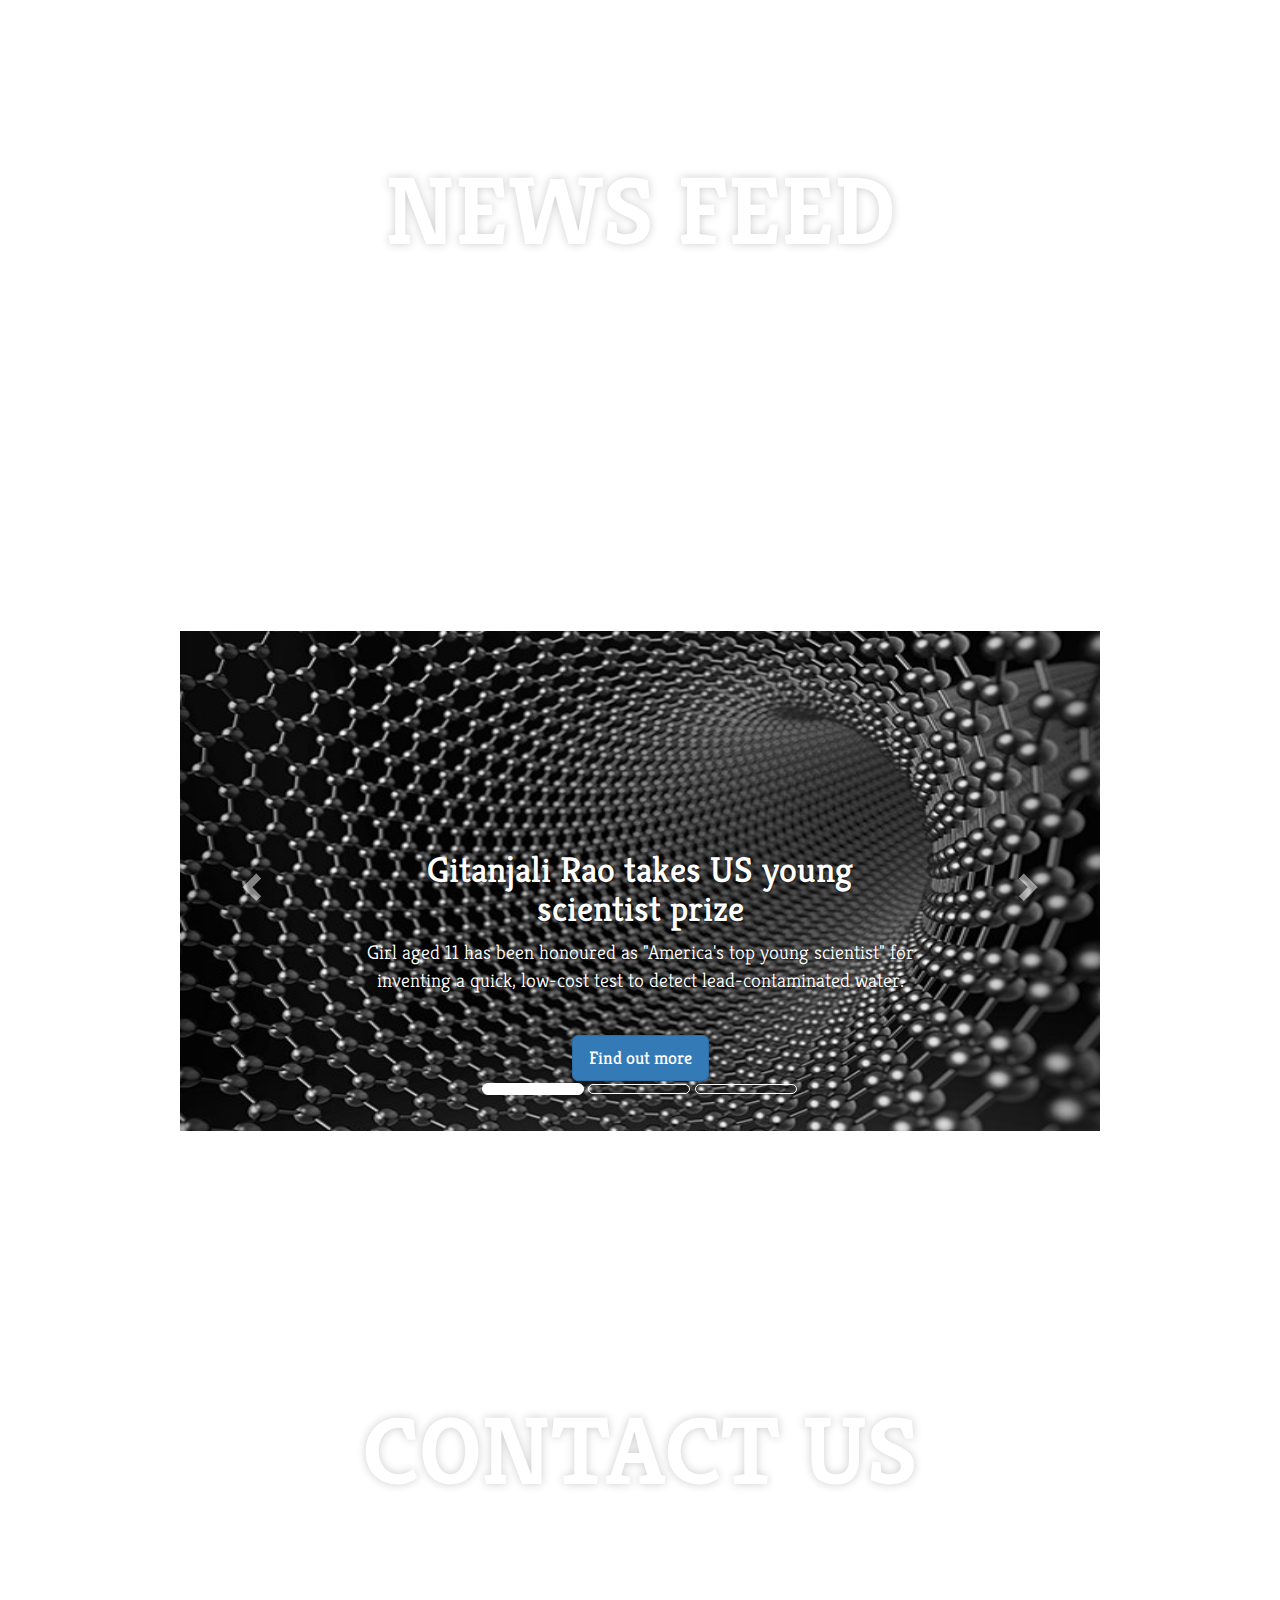
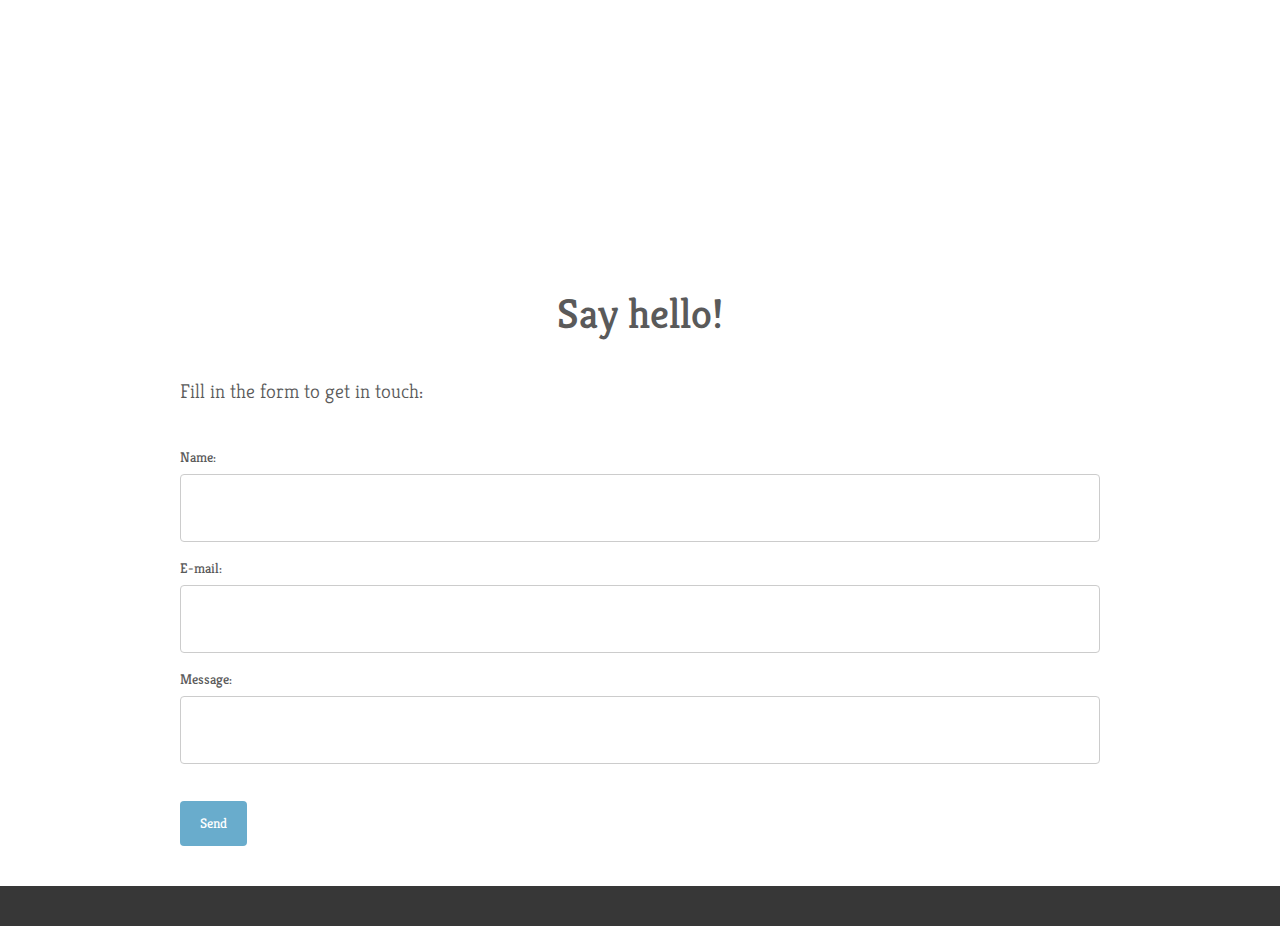
<file: test.html>
<!DOCTYPE html>
<html lang="en" >
<head>
  <script src="https://ajax.googleapis.com/ajax/libs/jquery/3.3.1/jquery.min.js"></script>
  <link href="https://fonts.googleapis.com/css?family=Kreon:700" rel="stylesheet">
  <meta charset="utf-8" />
  <title>Women in Tech: The Grads Perspective</title>
  <link href='css/bootstrap.css' rel='stylesheet'>
  <meta content="width=device-width,initial-scale=1.0" name="viewport">

  <link href="https://fonts.googleapis.com/css?family=Caveat" rel="stylesheet">
  <link rel="stylesheet" href="css/style.css">
  <link href="css/carousel.css" rel="stylesheet">
</head>
<body>
  <header>
    <div class="topspace">
    <ul>
      <li id="home"> <a href="index.html">HOME</a></li>
      <li><a href="#About">ABOUT US</a></li>
      <li><a href="Newsfeed.html">NEWS FEED</a></li>
      <li><a href="Contact.html">CONTACT US</a></li>
   </ul>
  </div>
  </header>
  <div class="wrapper">
    <main>

      <section class="section parallax parallax-1">
        <div class="container">
          <h1>Women in Tech</h1>
          <img class='TheGradsPerspective'src='images/TheGradsPerspective.png' height='400'>

        </div>
      </section>

      <section id="About" class="section content">
        <div class="container">
          <h2>About Us</h2>
          <p>Welcome to Women in Tech: The Grads Perspective!
            <br><br>
            A space where we (as fellow Women in Tech) share and update you on things we learn and encounter along the way, as we embark on our own journeys in understanding this complex industry.
            <br><br>
            You can find useful tips, blog posts, links to inspiring videos and shout outs to other incredibly talented women trailblazing in their own way. Join us in developing and celebrating each other and don’t forget to say hello! </p>
        </div>
        <br><br>
        <div id='menupics'>
        <div class="container">
         <h2>Rebecca</h2>
         <img class='circle'src='images/Rebecca.jpg' height='350'>
         <br><br>
         <p>I studied Biochemistry at Manchester University, because I liked the idea of learning about chemical processes in the human body, and I was too squeamish to study  Medicine! I did a year in industry as part of my degree working in the Early Drug Discovery unit at GSK where I looked at potential drugs to treat respiratory diseases. I really enjoyed this year, however, I realised that I was not well suited to life in the lab. After I finished Uni I knew I wanted to go onto a graduate scheme that utilised the transferable skills I had gained from my degree and Product at Just Eat caught my eye. I am now working in the Product Discovery team and learning something new every day!</p>
         <br><br>

         <h2>Samira</h2>
         <img src='images/Samira.JPG' class='circle' height='350'>
         <br><br>
         <p> From exploring the Arctic at 16 to pitching to CEO's at 20, I have learned that no challenge is too big as long as you work hard and stay true to yourself. While studying International Business at the University of the West of England, I did an industry year with IBM as a Business Analyst. There I uncovered a new passion. Tech has not only provided me with a new challenge, but has opened up a new world where I could learn and develop myself in ways I never believed was possible. After completing my MBA at the Bristol Business School (UWE), I now have the pleasure to grow my career in this incredible world as a Graduate Product Manager with Just Eat. </p>
         <br><br>

         <h2>Justyna</h2>
         <img src='images/Justyna.jpg' class='circle' height='350' >
         <br><br>
         <p>I heart tech...</p>
         <br><br>
        </div>
        </div>
      </section>

      <section class="section parallax parallax-2">
        <div class="container">
          <h1>News Feed</h1>
        </div>
      </section>

      <section class="section content">
        <div class="container">

          <!-- Carousel
   ================================================== -->
   <div id="myCarousel" class="carousel slide" data-ride="carousel">
     <!-- Indicators -->
     <ol class="carousel-indicators">
       <li data-target="#myCarousel" data-slide-to="0" class="active"></li>
       <li data-target="#myCarousel" data-slide-to="1"></li>
       <li data-target="#myCarousel" data-slide-to="2"></li>
     </ol>
     <div class="carousel-inner" role="listbox">
       <div class="item active">
         <img class="first-slide" src="images/tubes.jpg" alt="First slide">
         <div class="container">
           <div class="carousel-caption">
             <h1>Gitanjali Rao takes US young scientist prize</h1>
             <p>Girl aged 11 has been honoured as "America's top young scientist" for inventing a quick, low-cost test to detect lead-contaminated water.</p>
             <form>
<input type="button" class="btn btn-lg btn-primary" value="Find out more" onclick="window.location.href='Newsfeed.html'" />
</form>
           </div>
         </div>
       </div>
       <div class="item">
         <img class="second-slide" src="images/toptips.jpg" alt="Second slide">
         <div class="container">
           <div class="carousel-caption">
             <h1>Our 3 top tips to getting started in Tech</h1>
             <p>Read about our top 3 tips to bag a job in the technology sector.</p>
             <form>
<input type="button" class="btn btn-lg btn-primary" value="Find out more" onclick="window.location.href='Newsfeed.html'" />
</form>
           </div>
         </div>
       </div>
       <div class="item">
         <img class="third-slide" src="images/blog.jpg" alt="Third slide">
         <div class="container">
           <div class="carousel-caption">
             <h1>WiT Grads' Perspective Blog Post 1: Confidence</h1>
             <p>Do you think that confidence can be broken down into 'personal confidence' and 'professional confidence'? Have a quick read of our blog post called 'The strange thing about Confidence'.</p>
             <form>
<input type="button" class="btn btn-lg btn-primary" value="Find out more" onclick="window.location.href='Newsfeed.html'" />
</form>
           </div>
         </div>
       </div>
     </div>
     <a class="left carousel-control" href="#myCarousel" role="button" data-slide="prev">
       <span class="glyphicon glyphicon-chevron-left" aria-hidden="true"></span>
       <span class="sr-only">Previous</span>
     </a>
     <a class="right carousel-control" href="#myCarousel" role="button" data-slide="next">
       <span class="glyphicon glyphicon-chevron-right" aria-hidden="true"></span>
       <span class="sr-only">Next</span>
     </a>
   </div><!-- /.carousel -->

   <script src="https://ajax.googleapis.com/ajax/libs/jquery/1.12.4/jquery.min.js"></script>
     <script>window.jQuery || document.write('<script src="../../assets/js/vendor/jquery.min.js"><\/script>')</script>
     <script src="js/bootstrap.min.js"></script>

      </div>
      </section>

      <section class="section parallax parallax-3">
        <div class="container">
          <h1>Contact Us</h1>
        </div>
      </section>

      <section class="section content">
        <div class="container">
          <h2>Say hello!</h2>
          <p>Fill in the form to get in touch:</p>

      <form action="mailto:wit.grads2018@gmail.com" method="post" enctype="text/plain">
        Name:<br>
        <input type="text" name="name"><br>
        E-mail:<br>
        <input type="text" name="mail"><br>
        Message:<br>
        <input type="text" name="comment" size="50"><br><br>
        <input type="submit" value="Send">
      </form>
    </div>
      </section>

    </main>
  </div>

<script src="js/scripts.js"></script>

</body>
</html>
</file>
<file: css/style.css>
ul{
text-align: center;
  background: rgba(0, 0, 0, 0.5);
  color: white;
  font-family: 'Caveat', cursive;
  font-size: 30px;
}

.topspace{
  padding-top: 30px;
}

.circle{
 border-radius: 50%;
}

.Sticky{
  position:fixed;
  top:0;
  width:100%;
  padding: 0;
}

a{
  color: black;
  text-decoration: none;
}

li{
  display: inline;
  padding: 0px 50px 0px 50px;
}
*{
  margin: 0;
  padding: 0;
  border: 0;
  font-size: 5%;
  font: inherit;
  vertical-align: baseline;
}
*,
*:before,
*:after {
  -webkit-box-sizing: border-box;
  -moz-box-sizing: border-box;
  box-sizing: border-box;
}
header{
  color:#fff;
  display:block;
  margin-bottom:10px;
  position:relative;
  background:rgba(33,33,33,.9);
}
header h2{
  font-size:22px;
  margin:0 auto;
  padding:10px 0;
  width:80%;
  text-align:center;
}
header a,a:visited{
  text-decoration:none;
  color:#fcfcfc;
}
body {
  background-color: rgba(33,33,33,.9);
  color: #787878;
  font-family: 'Kreon', serif;
  font-size: 14px;
  line-height: 1.5;
}
.wrapper {
  width: 100%;
  margin: 0 auto;
}
main {
  display: block;
  background-color: #fff;
}
.container {
  width: 100%;
  max-width: 960px;
  margin: 0 auto;
  padding: 0 20px;
}
footer {
  padding: 20px 0;
  color: #fff;
}
section.section:last-child {
  margin-bottom: 0;
}
section.section h2 {
  margin-bottom: 40px;
  font-size: 30px;
  text-align: center;
}
section.section p {
  margin-bottom: 40px;
  font-size: 16px;
  font-weight: 300;
}
section.section p:last-child {
  margin-bottom: 0;
}
section.section.content {
  padding: 40px 0;
}
section.section.parallax {
  height: 600px;
  background-position: 50% 50%;
  background-repeat: no-repeat;
  background-attachment: fixed;
  -webkit-background-size: cover;
  -moz-background-size: cover;
  -o-background-size: cover;
  background-size: cover;
}
section.section.parallax h1 {
  color: rgba(255, 255, 255, 1);
  font-family: 'Kreon', serif;
  font-size: 30px;
  line-height: 400px;
  font-weight: 700;
  text-align: center;
  text-transform: uppercase;
  text-shadow: 0 0 10px rgba(0, 0, 0, 0.2);
}
section.section.parallax-1 {
  background-image: url("../images/1.jpg");
}
section.section.parallax-2 {
  background-image: url("../images/2.jpg");
}
section.section.parallax-3 {
  background-image: url("../images/3.jpg");
}
section.section.parallax-4 {
  background-image: url("../images/toptips.jpg");
}

section.section.parallax-5 {
  background-image: url("../images/blog.jpg");
}

@media all and (min-width: 600px) {
  section.section h2 {
    font-size: 42px;
  }
  section.section p {
    font-size: 20px;
  }
  section.section.parallax h1 {
    font-size: 60px;
  }
}
@media all and (min-width: 960px) {
  section.section.parallax h1 {
    font-size: 96px;
  }
}



.TheGradsPerspective{
    position: relative;
    display: block;
    margin-left: auto;
    margin-right: auto;
   width: 60%;
}

#menupics{
  text-align: center;
}

input[type=text], select, textarea {
    width: 100%;
    padding: 12px;
    border: 1px solid #ccc;
    border-radius: 4px;
    box-sizing:border-box;
    margin-top: 6px;
    margin-bottom: 16px;
    resize: vertical;
    font-family: Nanum Pen Script;
    font-size: 28px;
    color:#69ACCC;
}

input[type=submit] {
    background-color: #69ACCC;
    color: white;
    padding: 12px 20px;
    border: none;
    border-radius: 4px;
    cursor: pointer;
}

input[type=submit]:hover {
    background-color: #a4d6e0;
}
</file>
<file: css/carousel.css>
/* GLOBAL STYLES
-------------------------------------------------- */
/* Padding below the footer and lighter body text */

body {
  padding-bottom: 40px;
  color: #5a5a5a;
}


/* CUSTOMIZE THE NAVBAR
-------------------------------------------------- */

/* Special class on .container surrounding .navbar, used for positioning it into place. */
.navbar-wrapper {
  position: absolute;
  top: 0;
  right: 0;
  left: 0;
  z-index: 20;
}

/* Flip around the padding for proper display in narrow viewports */
.navbar-wrapper > .container {
  padding-right: 0;
  padding-left: 0;
}
.navbar-wrapper .navbar {
  padding-right: 15px;
  padding-left: 15px;
}
.navbar-wrapper .navbar .container {
  width: auto;
}


/* CUSTOMIZE THE CAROUSEL
-------------------------------------------------- */

/* Carousel base class */
.carousel {
  height: 500px;
  margin-bottom: 60px;
}
/* Since positioning the image, we need to help out the caption */
.carousel-caption {
  z-index: 10;
}

/* Declare heights because of positioning of img element */
.carousel .item {
  height: 500px;
  background-color: #777;
}
.carousel-inner > .item > img {
  position: absolute;
  top: 0;
  left: 0;
  min-width: 100%;
  height: 500px;
}


/* MARKETING CONTENT
-------------------------------------------------- */

/* Center align the text within the three columns below the carousel */
.marketing .col-lg-4 {
  margin-bottom: 20px;
  text-align: center;
}
.marketing h2 {
  font-weight: normal;
}
.marketing .col-lg-4 p {
  margin-right: 10px;
  margin-left: 10px;
}


/* Featurettes
------------------------- */

.featurette-divider {
  margin: 80px 0; /* Space out the Bootstrap <hr> more */
}

/* Thin out the marketing headings */
.featurette-heading {
  font-weight: 300;
  line-height: 1;
  letter-spacing: -1px;
}


/* RESPONSIVE CSS
-------------------------------------------------- */

@media (min-width: 768px) {
  /* Navbar positioning foo */
  .navbar-wrapper {
    margin-top: 20px;
  }
  .navbar-wrapper .container {
    padding-right: 15px;
    padding-left: 15px;
  }
  .navbar-wrapper .navbar {
    padding-right: 0;
    padding-left: 0;
  }

  /* The navbar becomes detached from the top, so we round the corners */
  .navbar-wrapper .navbar {
    border-radius: 4px;
  }

  /* Bump up size of carousel content */
  .carousel-caption p {
    margin-bottom: 20px;
    font-size: 21px;
    line-height: 1.4;
  }

  .featurette-heading {
    font-size: 50px;
  }
}

@media (min-width: 992px) {
  .featurette-heading {
    margin-top: 120px;
  }
}
</file>
